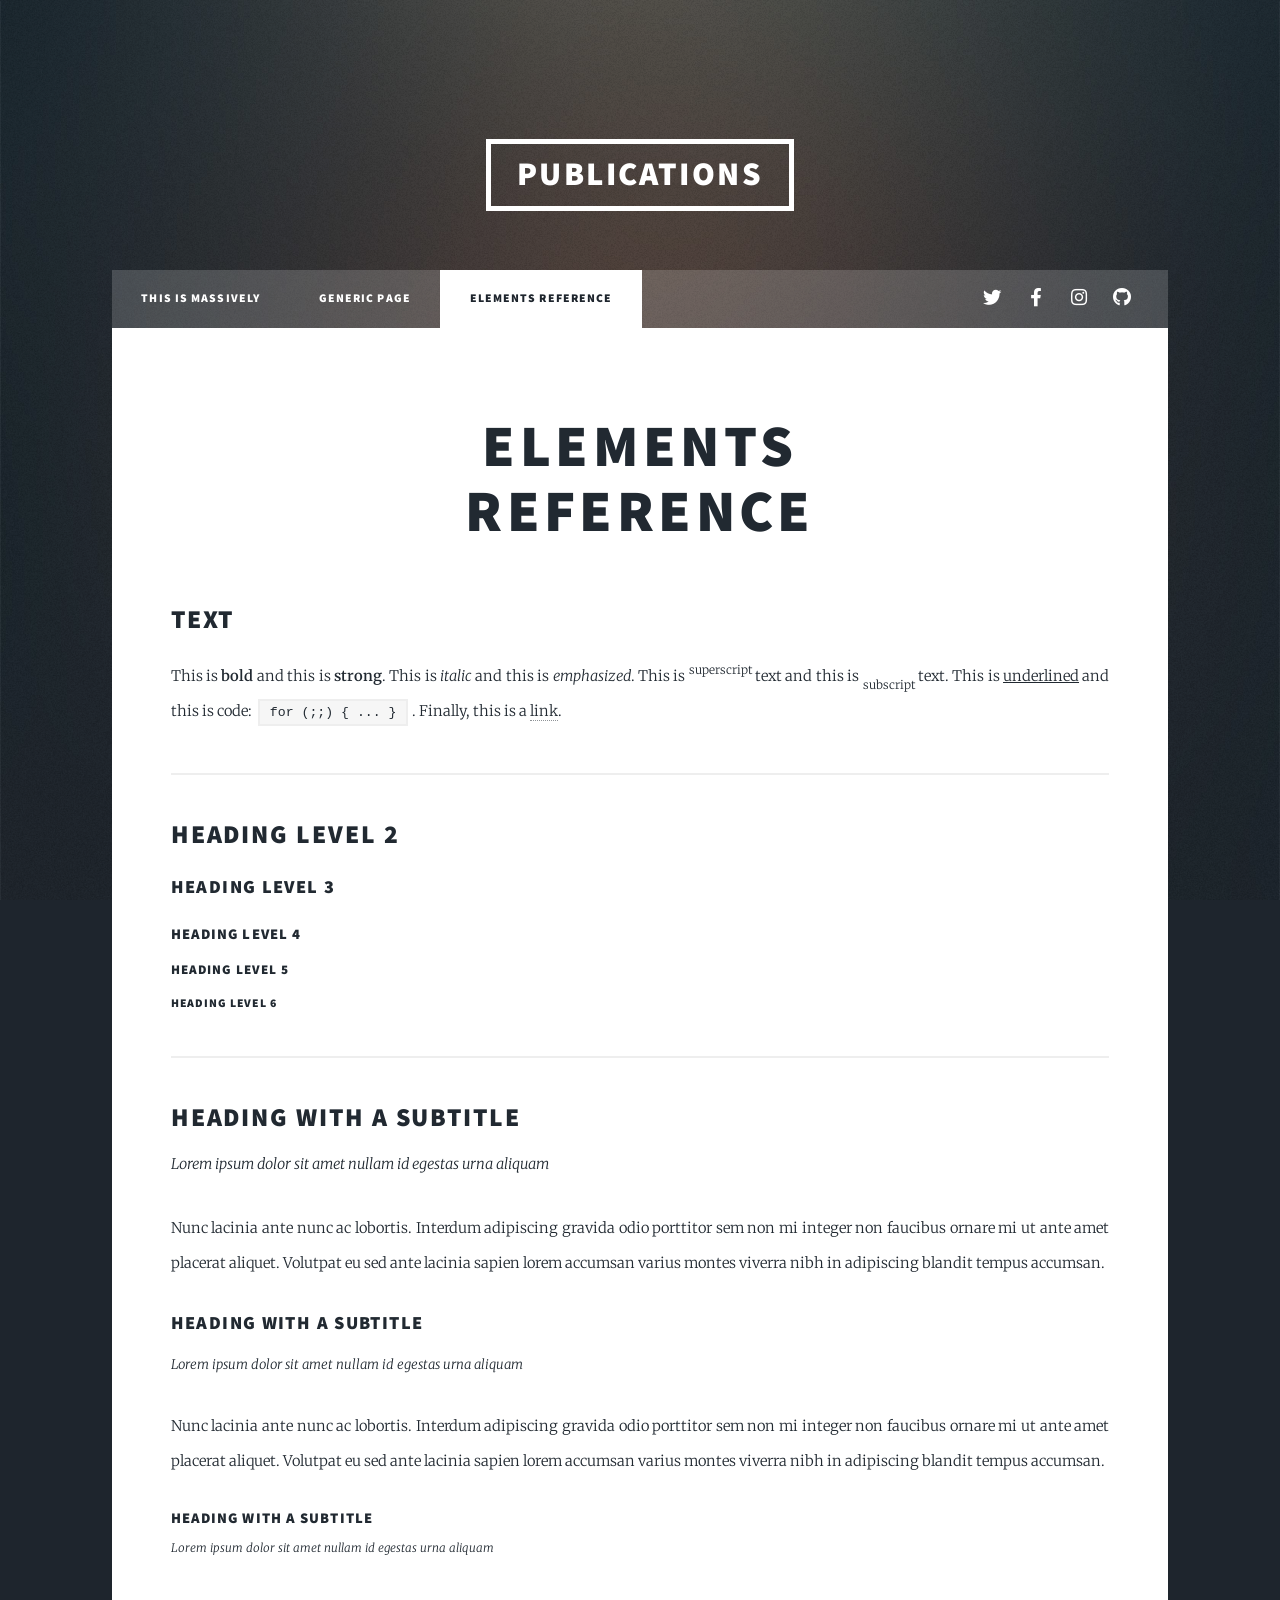
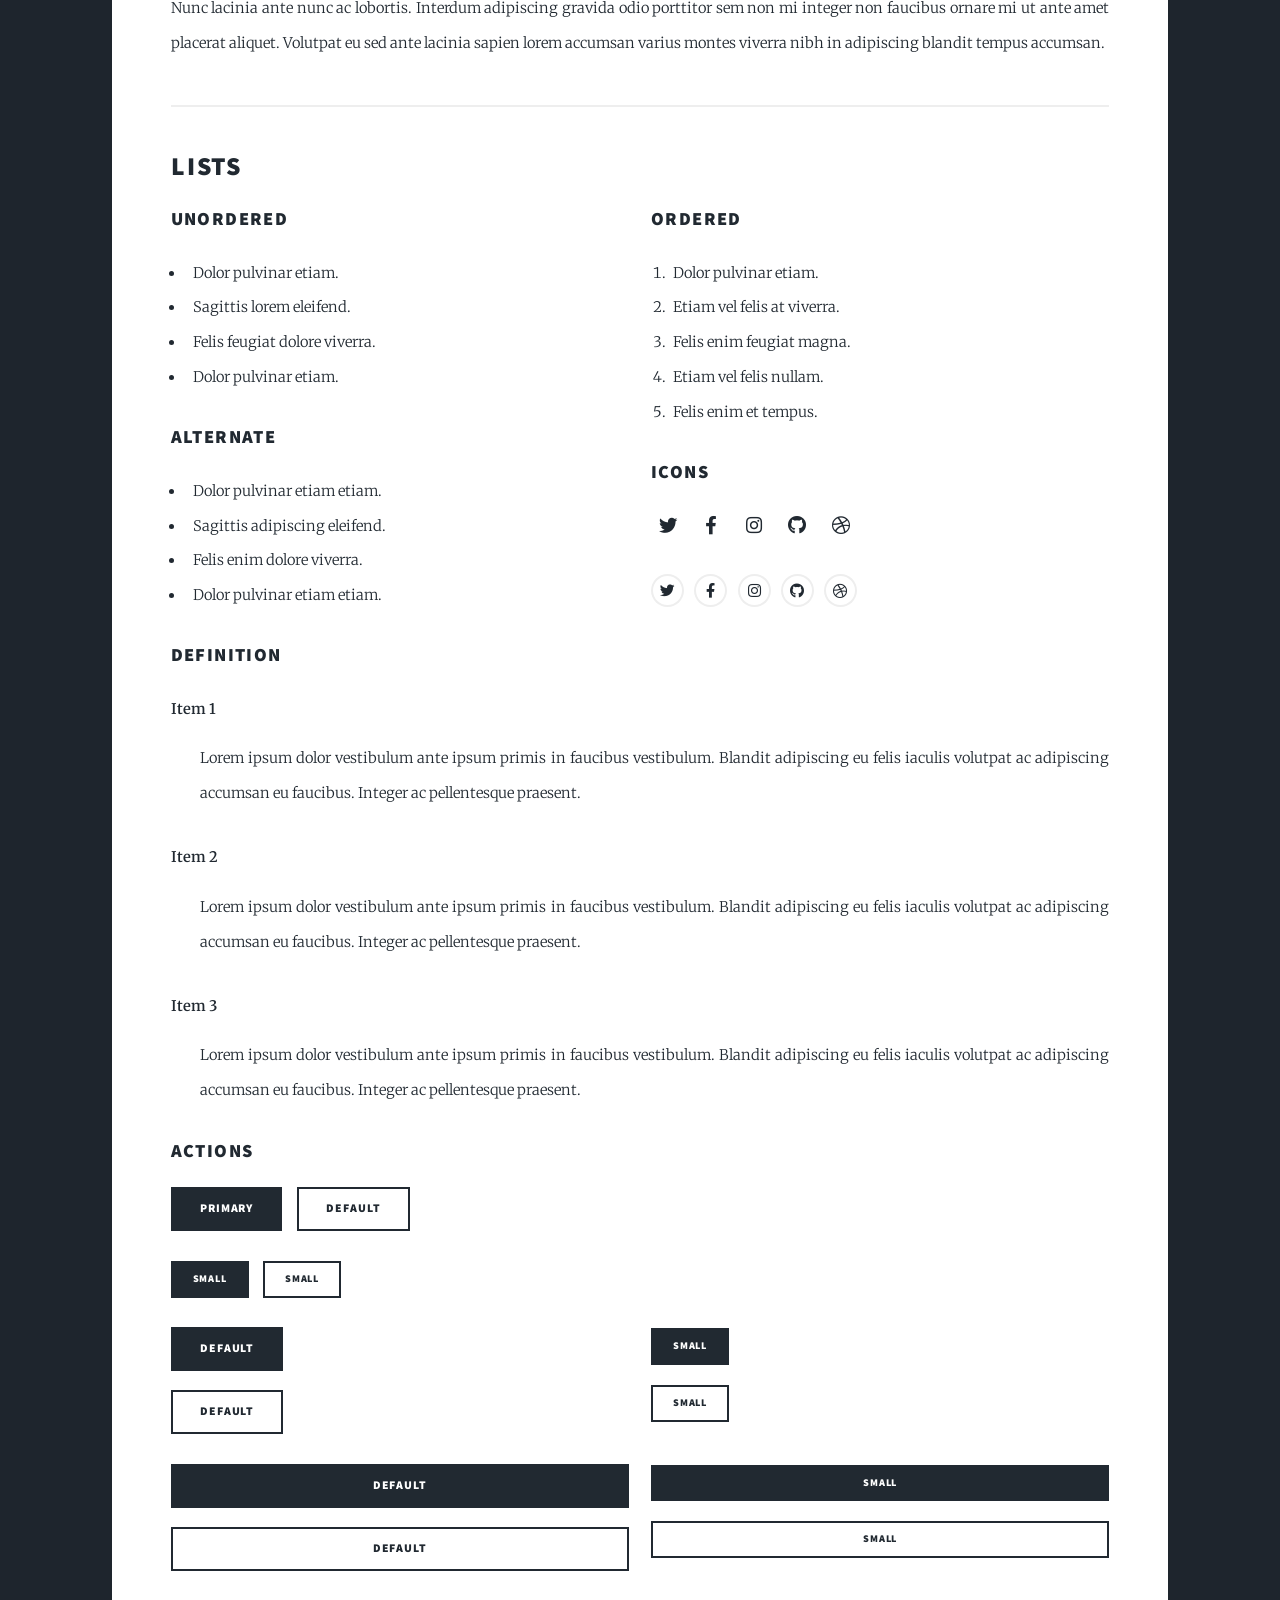
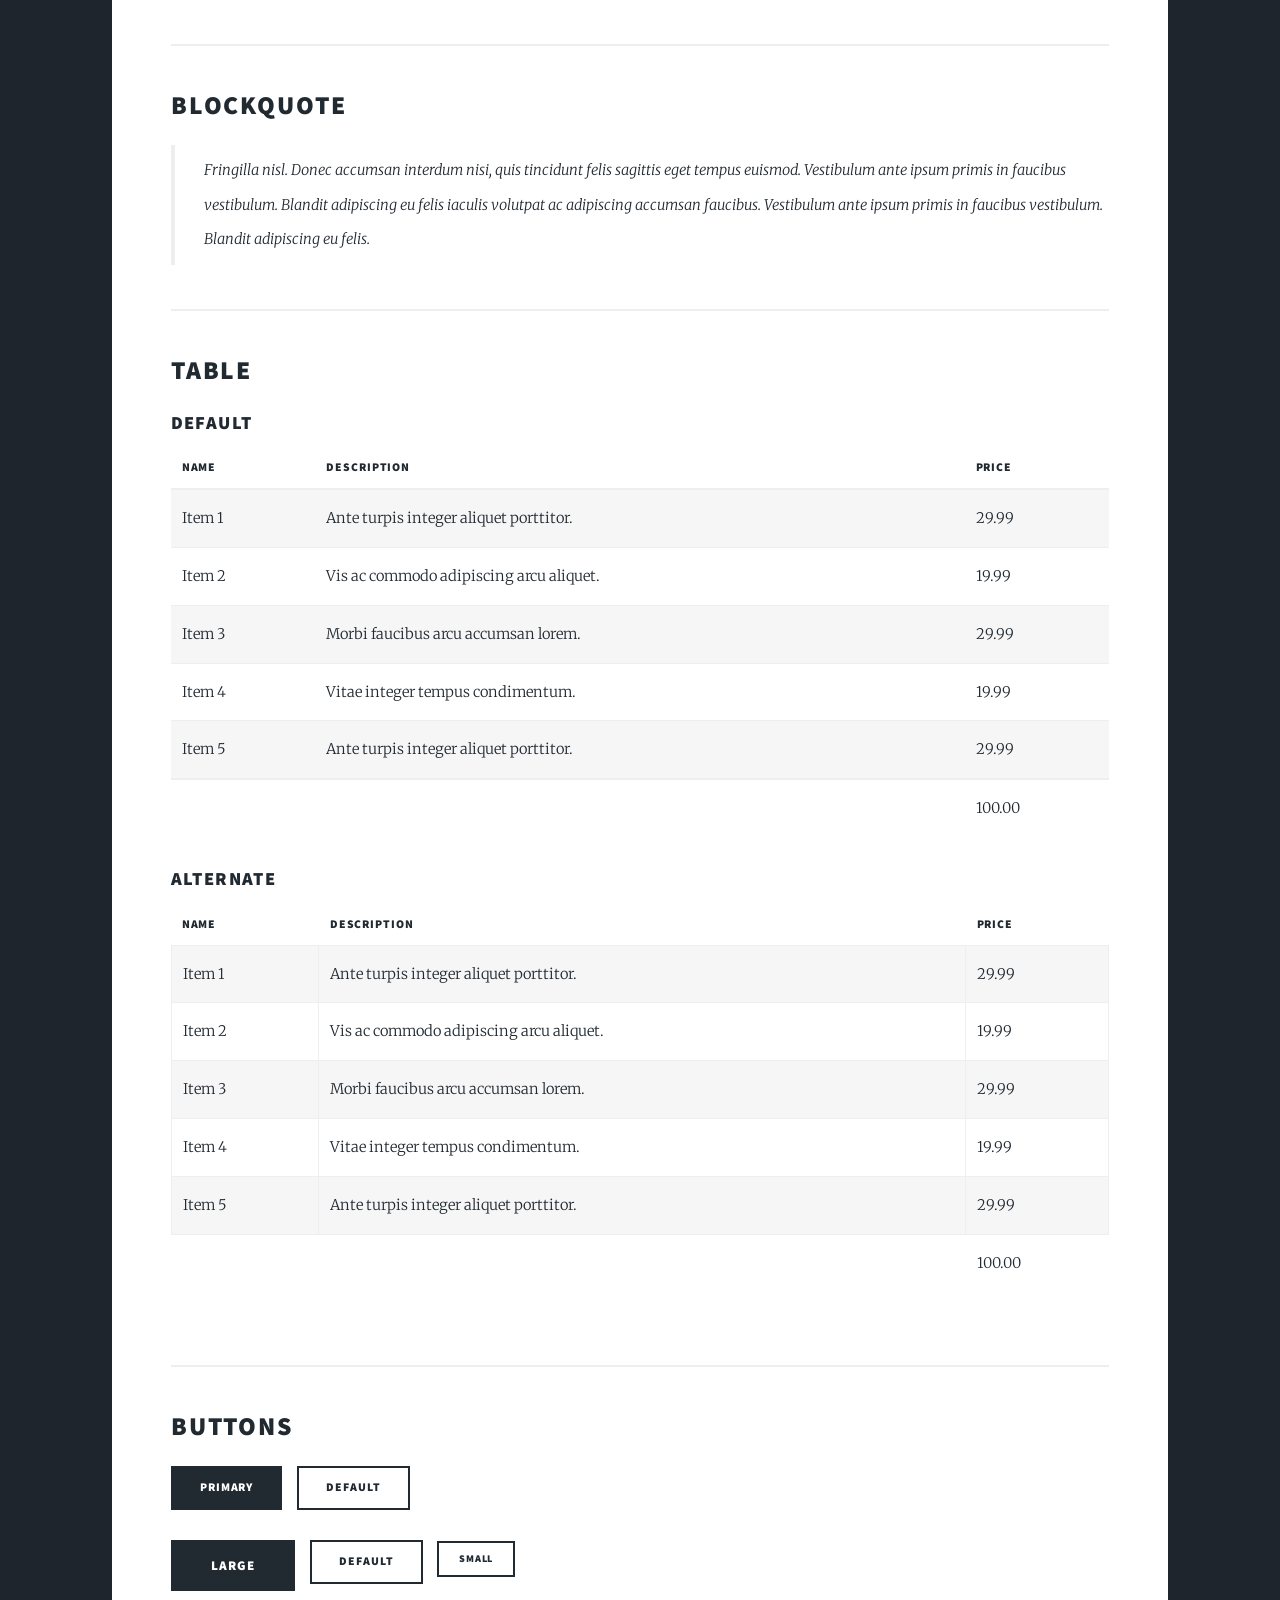
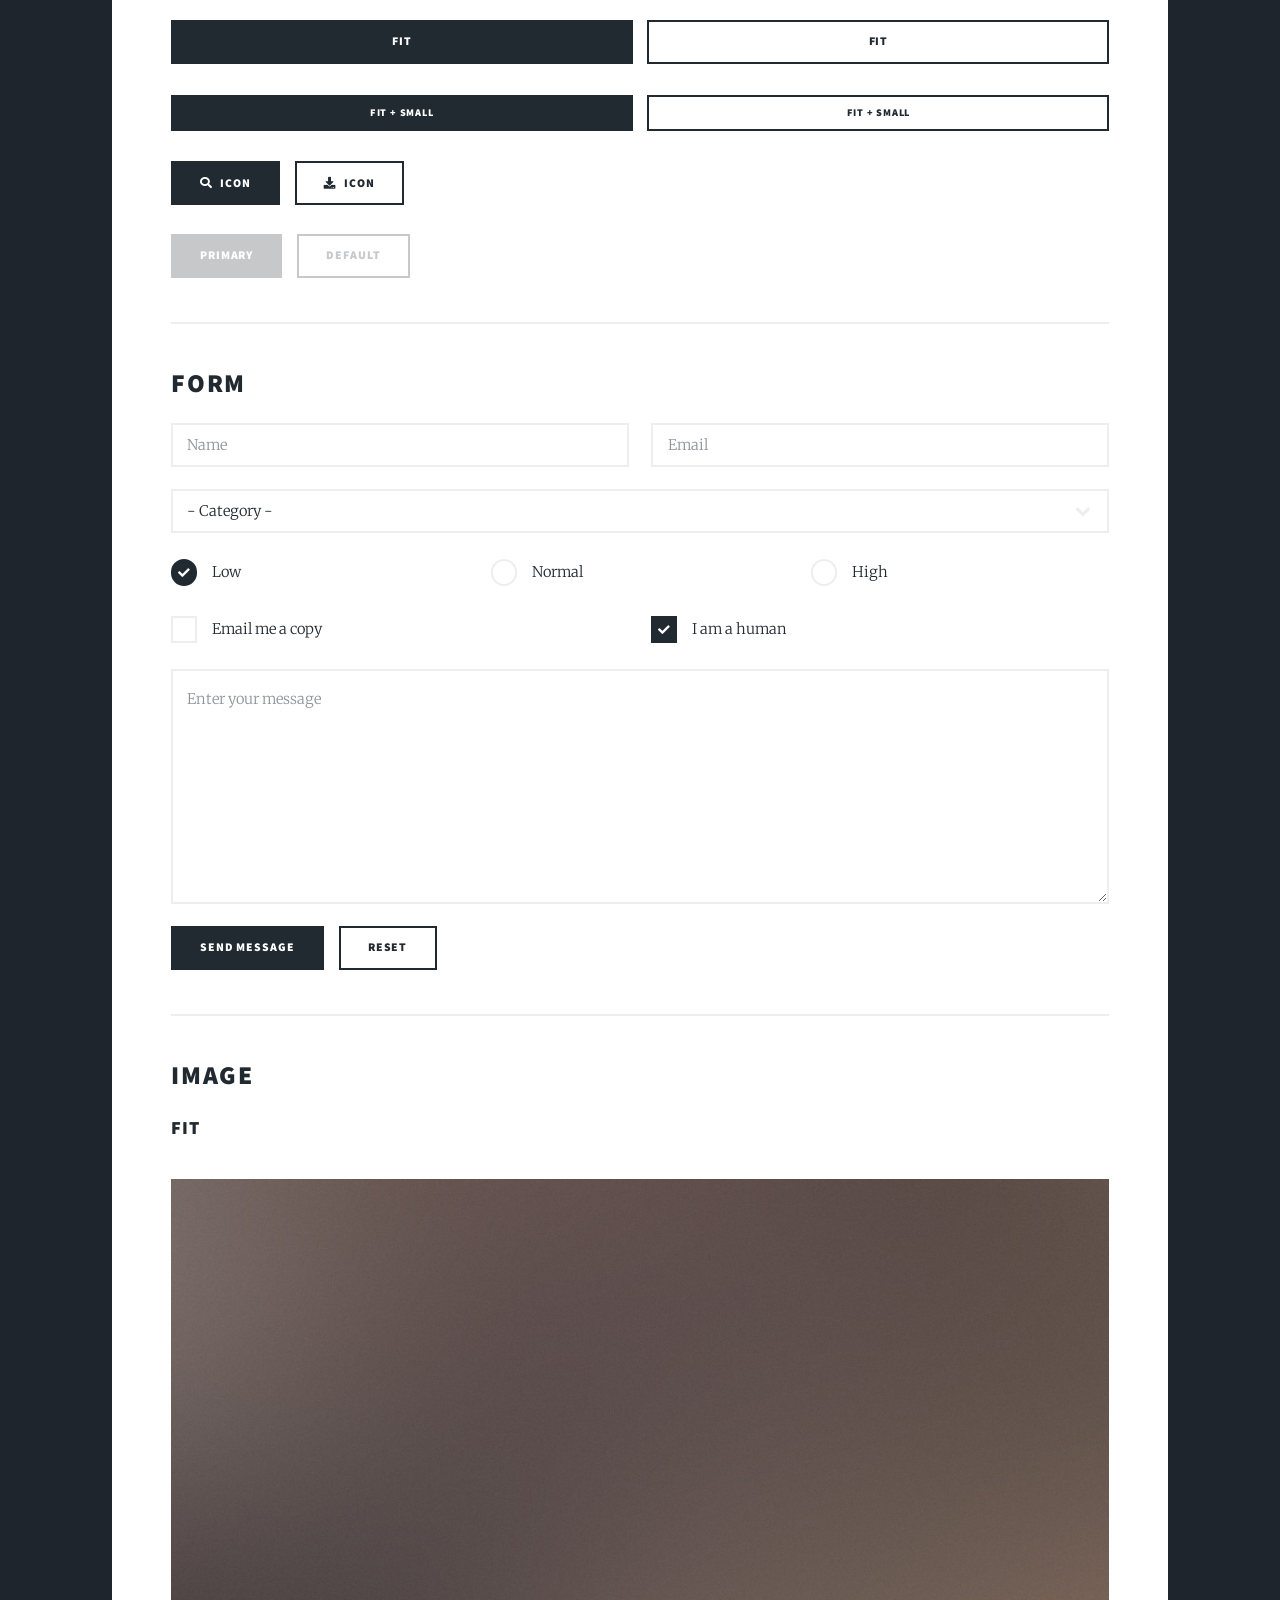
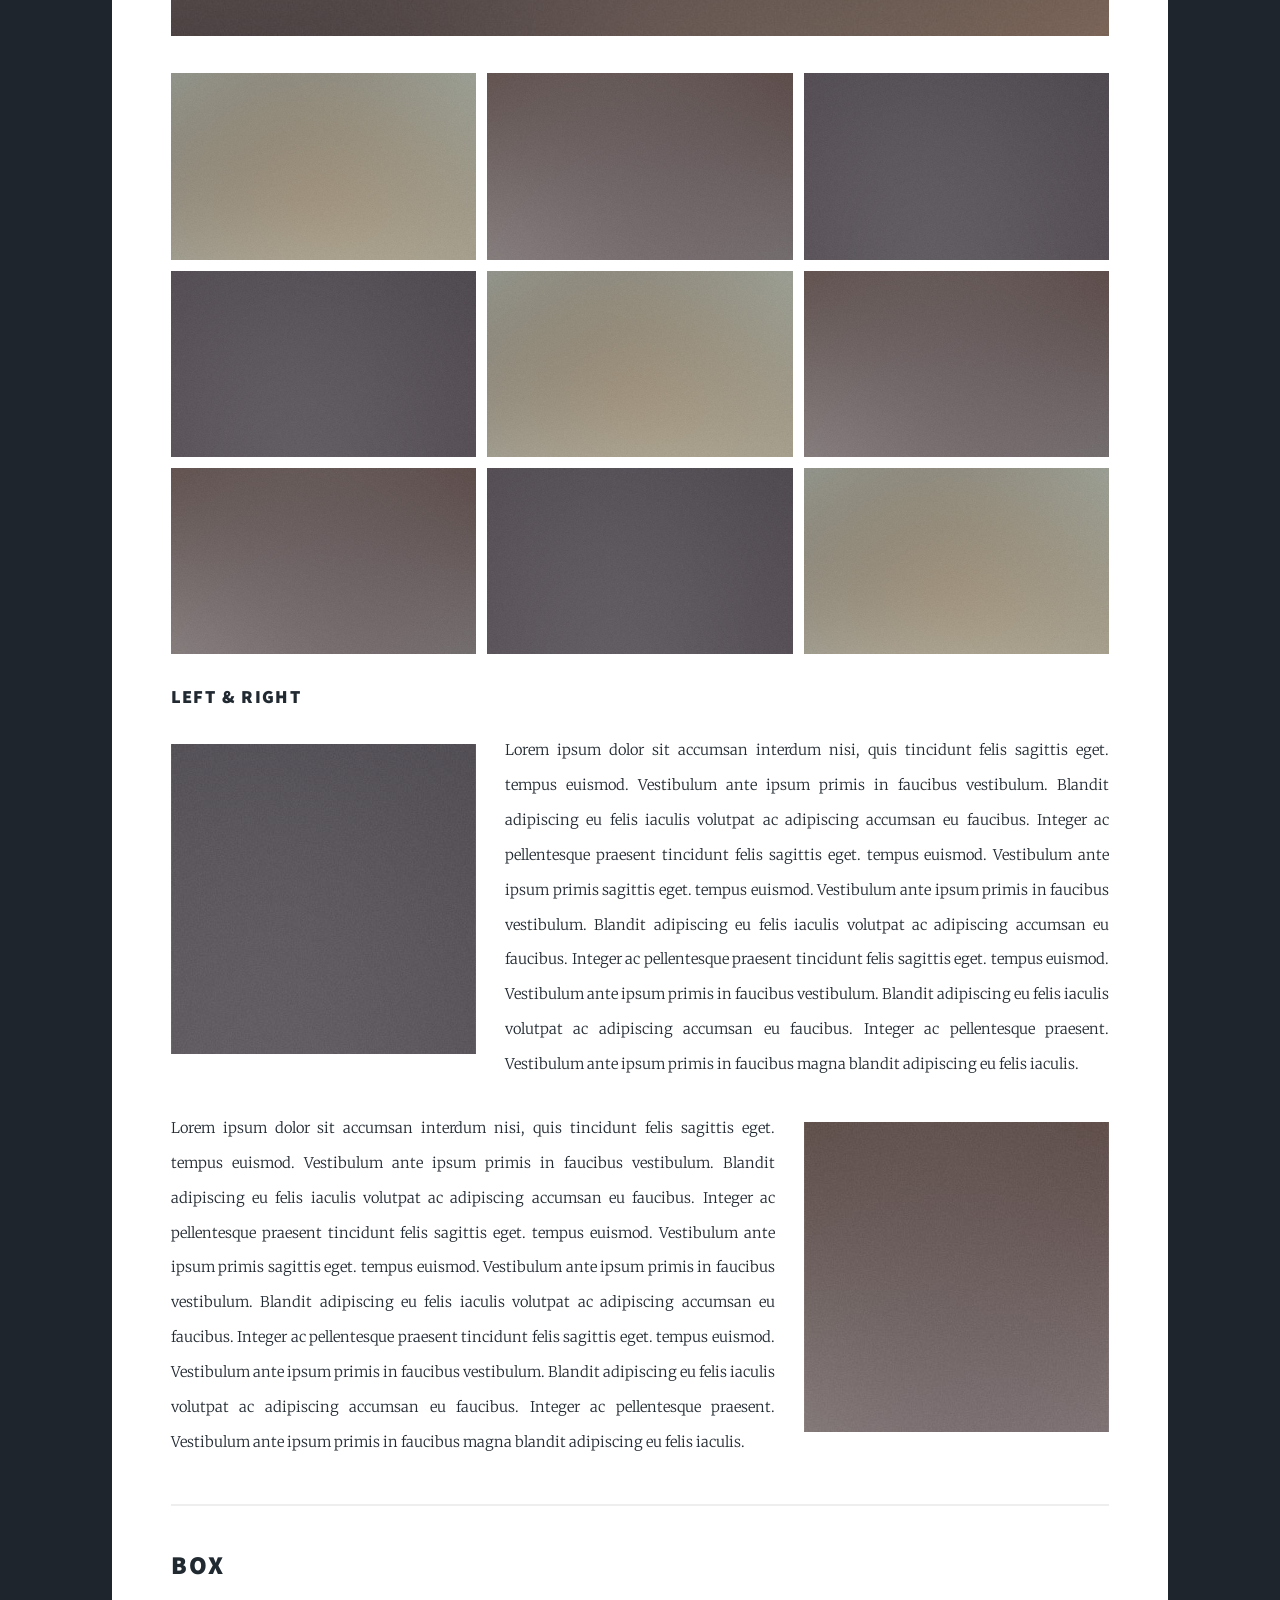
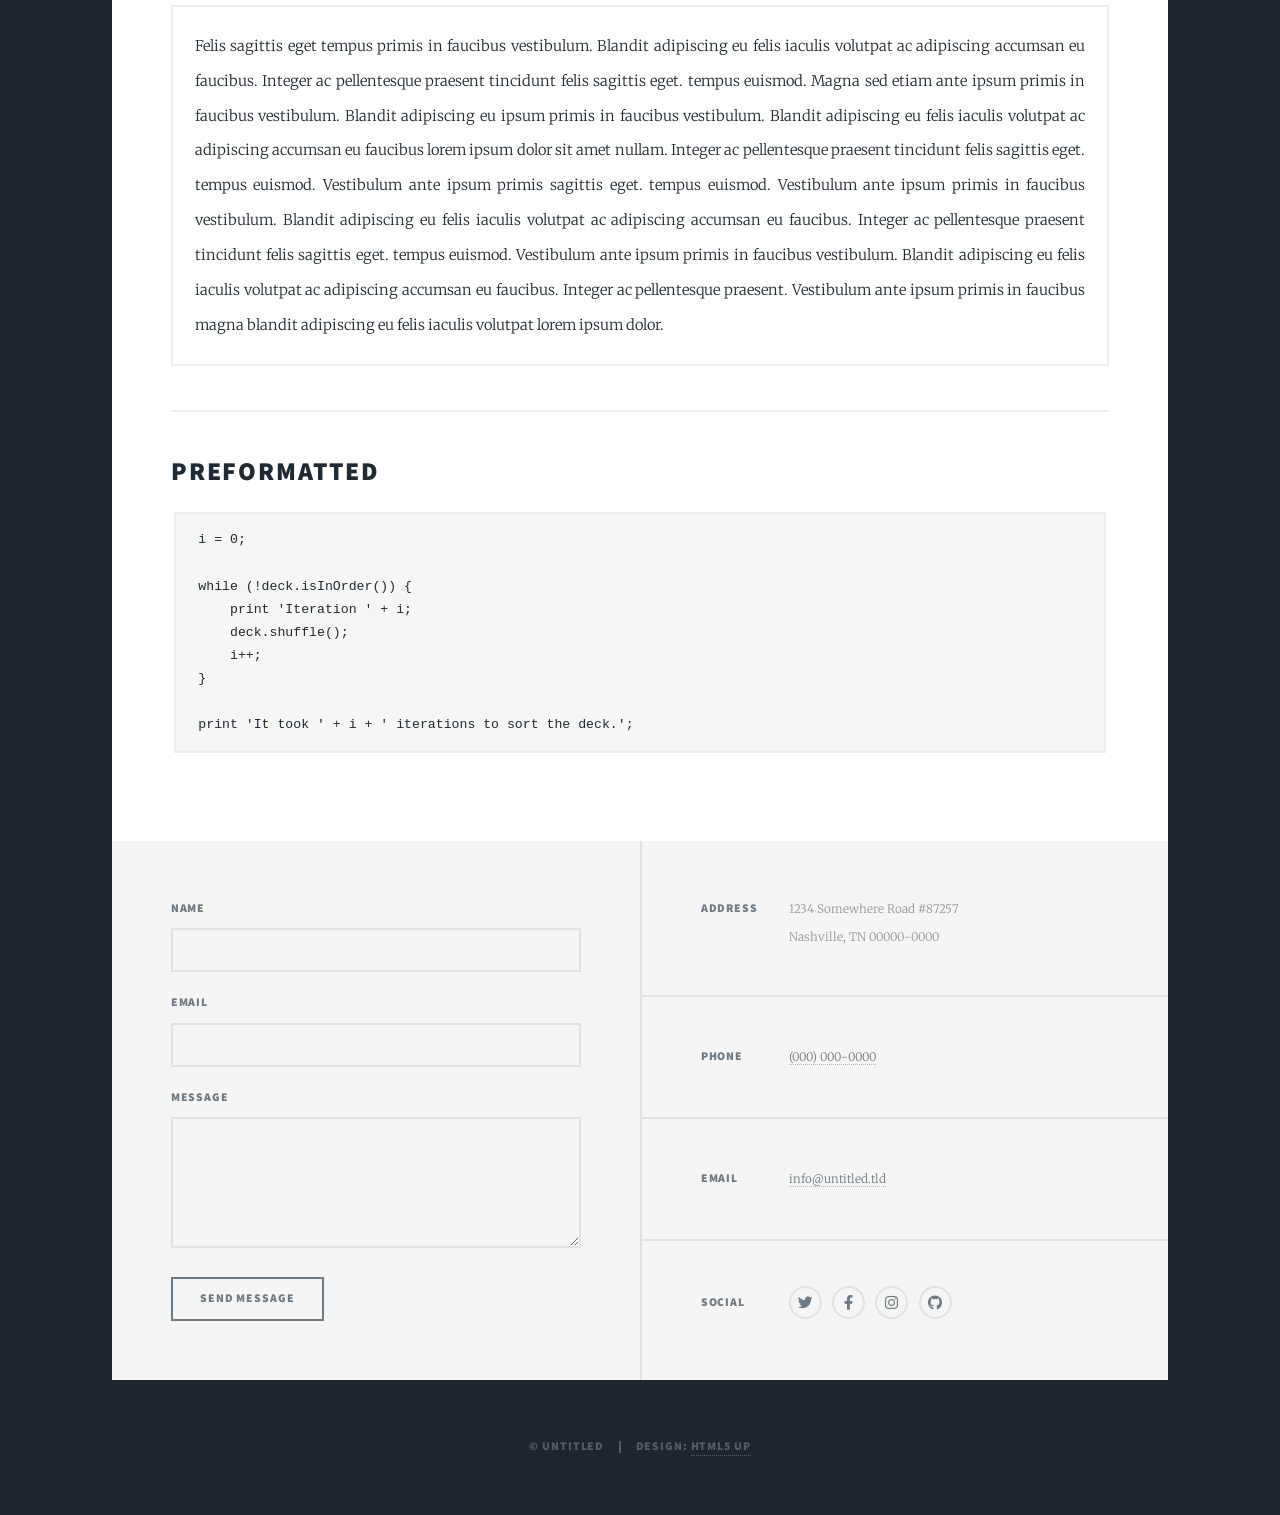
<file: elements.html>
<!DOCTYPE HTML>
<!--
	Massively by HTML5 UP
	html5up.net | @ajlkn
	Free for personal and commercial use under the CCA 3.0 license (html5up.net/license)
-->
 ![](954.jpg)

<html>
	<head>
		<title>Elements Reference - Massively by HTML5 UP</title>
		<meta charset="utf-8" />
		<meta name="viewport" content="width=device-width, initial-scale=1, user-scalable=no" />
		<link rel="stylesheet" href="assets/css/main.css" />
		<noscript><link rel="stylesheet" href="assets/css/noscript.css" /></noscript>
	</head>
	<body class="is-preload">

		<!-- Wrapper -->
			<div id="wrapper">

				<!-- Header -->
					<header id="header">
						<a href="index.html" class="logo">Publications</a>
					</header>

				<!-- Nav -->
					<nav id="nav">
						<ul class="links">
							<li><a href="index.html">This is Massively</a></li>
							<li><a href="generic.html">Generic Page</a></li>
							<li class="active"><a href="elements.html">Elements Reference</a></li>
						</ul>
						<ul class="icons">
							<li><a href="#" class="icon brands fa-twitter"><span class="label">Twitter</span></a></li>
							<li><a href="#" class="icon brands fa-facebook-f"><span class="label">Facebook</span></a></li>
							<li><a href="#" class="icon brands fa-instagram"><span class="label">Instagram</span></a></li>
							<li><a href="#" class="icon brands fa-github"><span class="label">GitHub</span></a></li>
						</ul>
					</nav>

				<!-- Main -->
					<div id="main">

						<!-- Post -->
							<section class="post">
								<header class="major">
									<h1>Elements<br />
									Reference</h1>
								</header>

								<!-- Text stuff -->
									<h2>Text</h2>
									<p>This is <b>bold</b> and this is <strong>strong</strong>. This is <i>italic</i> and this is <em>emphasized</em>.
									This is <sup>superscript</sup> text and this is <sub>subscript</sub> text.
									This is <u>underlined</u> and this is code: <code>for (;;) { ... }</code>.
									Finally, this is a <a href="#">link</a>.</p>
									<hr />
									<h2>Heading Level 2</h2>
									<h3>Heading Level 3</h3>
									<h4>Heading Level 4</h4>
									<h5>Heading Level 5</h5>
									<h6>Heading Level 6</h6>
									<hr />
									<header>
										<h2>Heading with a Subtitle</h2>
										<p>Lorem ipsum dolor sit amet nullam id egestas urna aliquam</p>
									</header>
									<p>Nunc lacinia ante nunc ac lobortis. Interdum adipiscing gravida odio porttitor sem non mi integer non faucibus ornare mi ut ante amet placerat aliquet. Volutpat eu sed ante lacinia sapien lorem accumsan varius montes viverra nibh in adipiscing blandit tempus accumsan.</p>
									<header>
										<h3>Heading with a Subtitle</h3>
										<p>Lorem ipsum dolor sit amet nullam id egestas urna aliquam</p>
									</header>
									<p>Nunc lacinia ante nunc ac lobortis. Interdum adipiscing gravida odio porttitor sem non mi integer non faucibus ornare mi ut ante amet placerat aliquet. Volutpat eu sed ante lacinia sapien lorem accumsan varius montes viverra nibh in adipiscing blandit tempus accumsan.</p>
									<header>
										<h4>Heading with a Subtitle</h4>
										<p>Lorem ipsum dolor sit amet nullam id egestas urna aliquam</p>
									</header>
									<p>Nunc lacinia ante nunc ac lobortis. Interdum adipiscing gravida odio porttitor sem non mi integer non faucibus ornare mi ut ante amet placerat aliquet. Volutpat eu sed ante lacinia sapien lorem accumsan varius montes viverra nibh in adipiscing blandit tempus accumsan.</p>

									<hr />

								<!-- Lists -->
									<h2>Lists</h2>
									<div class="row">
										<div class="col-6 col-12-small">

											<h3>Unordered</h3>
											<ul>
												<li>Dolor pulvinar etiam.</li>
												<li>Sagittis lorem eleifend.</li>
												<li>Felis feugiat dolore viverra.</li>
												<li>Dolor pulvinar etiam.</li>
											</ul>

											<h3>Alternate</h3>
											<ul class="alt">
												<li>Dolor pulvinar etiam etiam.</li>
												<li>Sagittis adipiscing eleifend.</li>
												<li>Felis enim dolore viverra.</li>
												<li>Dolor pulvinar etiam etiam.</li>
											</ul>

										</div>
										<div class="col-6 col-12-small">

											<h3>Ordered</h3>
											<ol>
												<li>Dolor pulvinar etiam.</li>
												<li>Etiam vel felis at viverra.</li>
												<li>Felis enim feugiat magna.</li>
												<li>Etiam vel felis nullam.</li>
												<li>Felis enim et tempus.</li>
											</ol>

											<h3>Icons</h3>
											<ul class="icons">
												<li><a href="#" class="icon brands fa-twitter"><span class="label">Twitter</span></a></li>
												<li><a href="#" class="icon brands fa-facebook-f"><span class="label">Facebook</span></a></li>
												<li><a href="#" class="icon brands fa-instagram"><span class="label">Instagram</span></a></li>
												<li><a href="#" class="icon brands fa-github"><span class="label">Github</span></a></li>
												<li><a href="#" class="icon brands fa-dribbble"><span class="label">Dribbble</span></a></li>
											</ul>
											<ul class="icons alt">
												<li><a href="#" class="icon brands alt fa-twitter"><span class="label">Twitter</span></a></li>
												<li><a href="#" class="icon brands alt fa-facebook-f"><span class="label">Facebook</span></a></li>
												<li><a href="#" class="icon brands alt fa-instagram"><span class="label">Instagram</span></a></li>
												<li><a href="#" class="icon brands alt fa-github"><span class="label">Github</span></a></li>
												<li><a href="#" class="icon brands alt fa-dribbble"><span class="label">Dribbble</span></a></li>
											</ul>

										</div>
									</div>
									<h3>Definition</h3>
									<dl>
										<dt>Item 1</dt>
										<dd>
											<p>Lorem ipsum dolor vestibulum ante ipsum primis in faucibus vestibulum. Blandit adipiscing eu felis iaculis volutpat ac adipiscing accumsan eu faucibus. Integer ac pellentesque praesent.</p>
										</dd>
										<dt>Item 2</dt>
										<dd>
											<p>Lorem ipsum dolor vestibulum ante ipsum primis in faucibus vestibulum. Blandit adipiscing eu felis iaculis volutpat ac adipiscing accumsan eu faucibus. Integer ac pellentesque praesent.</p>
										</dd>
										<dt>Item 3</dt>
										<dd>
											<p>Lorem ipsum dolor vestibulum ante ipsum primis in faucibus vestibulum. Blandit adipiscing eu felis iaculis volutpat ac adipiscing accumsan eu faucibus. Integer ac pellentesque praesent.</p>
										</dd>
									</dl>

									<h3>Actions</h3>
									<ul class="actions">
										<li><a href="#" class="button primary">Primary</a></li>
										<li><a href="#" class="button">Default</a></li>
									</ul>
									<ul class="actions small">
										<li><a href="#" class="button primary small">Small</a></li>
										<li><a href="#" class="button small">Small</a></li>
									</ul>
									<div class="row">
										<div class="col-6 col-12-small">
											<ul class="actions stacked">
												<li><a href="#" class="button primary">Default</a></li>
												<li><a href="#" class="button">Default</a></li>
											</ul>
										</div>
										<div class="col-6 col-12-small">
											<ul class="actions stacked">
												<li><a href="#" class="button primary small">Small</a></li>
												<li><a href="#" class="button small">Small</a></li>
											</ul>
										</div>
									</div>
									<div class="row">
										<div class="col-6 col-12-small">
											<ul class="actions stacked">
												<li><a href="#" class="button primary fit">Default</a></li>
												<li><a href="#" class="button fit">Default</a></li>
											</ul>
										</div>
										<div class="col-6 col-12-small">
											<ul class="actions stacked">
												<li><a href="#" class="button primary small fit">Small</a></li>
												<li><a href="#" class="button small fit">Small</a></li>
											</ul>
										</div>
									</div>

									<hr />

								<!-- Blockquote -->
									<h2>Blockquote</h2>
									<blockquote>Fringilla nisl. Donec accumsan interdum nisi, quis tincidunt felis sagittis eget tempus euismod. Vestibulum ante ipsum primis in faucibus vestibulum. Blandit adipiscing eu felis iaculis volutpat ac adipiscing accumsan faucibus. Vestibulum ante ipsum primis in faucibus vestibulum. Blandit adipiscing eu felis.</blockquote>

									<hr />

								<!-- Table -->
									<h2>Table</h2>

									<h3>Default</h3>
									<div class="table-wrapper">
										<table>
											<thead>
												<tr>
													<th>Name</th>
													<th>Description</th>
													<th>Price</th>
												</tr>
											</thead>
											<tbody>
												<tr>
													<td>Item 1</td>
													<td>Ante turpis integer aliquet porttitor.</td>
													<td>29.99</td>
												</tr>
												<tr>
													<td>Item 2</td>
													<td>Vis ac commodo adipiscing arcu aliquet.</td>
													<td>19.99</td>
												</tr>
												<tr>
													<td>Item 3</td>
													<td> Morbi faucibus arcu accumsan lorem.</td>
													<td>29.99</td>
												</tr>
												<tr>
													<td>Item 4</td>
													<td>Vitae integer tempus condimentum.</td>
													<td>19.99</td>
												</tr>
												<tr>
													<td>Item 5</td>
													<td>Ante turpis integer aliquet porttitor.</td>
													<td>29.99</td>
												</tr>
											</tbody>
											<tfoot>
												<tr>
													<td colspan="2"></td>
													<td>100.00</td>
												</tr>
											</tfoot>
										</table>
									</div>

									<h3>Alternate</h3>
									<div class="table-wrapper">
										<table class="alt">
											<thead>
												<tr>
													<th>Name</th>
													<th>Description</th>
													<th>Price</th>
												</tr>
											</thead>
											<tbody>
												<tr>
													<td>Item 1</td>
													<td>Ante turpis integer aliquet porttitor.</td>
													<td>29.99</td>
												</tr>
												<tr>
													<td>Item 2</td>
													<td>Vis ac commodo adipiscing arcu aliquet.</td>
													<td>19.99</td>
												</tr>
												<tr>
													<td>Item 3</td>
													<td> Morbi faucibus arcu accumsan lorem.</td>
													<td>29.99</td>
												</tr>
												<tr>
													<td>Item 4</td>
													<td>Vitae integer tempus condimentum.</td>
													<td>19.99</td>
												</tr>
												<tr>
													<td>Item 5</td>
													<td>Ante turpis integer aliquet porttitor.</td>
													<td>29.99</td>
												</tr>
											</tbody>
											<tfoot>
												<tr>
													<td colspan="2"></td>
													<td>100.00</td>
												</tr>
											</tfoot>
										</table>
									</div>

									<hr />

								<!-- Buttons -->
									<h2>Buttons</h2>
									<ul class="actions">
										<li><a href="#" class="button primary">Primary</a></li>
										<li><a href="#" class="button">Default</a></li>
									</ul>
									<ul class="actions">
										<li><a href="#" class="button primary large">Large</a></li>
										<li><a href="#" class="button">Default</a></li>
										<li><a href="#" class="button small">Small</a></li>
									</ul>
									<ul class="actions fit">
										<li><a href="#" class="button primary fit">Fit</a></li>
										<li><a href="#" class="button fit">Fit</a></li>
									</ul>
									<ul class="actions fit small">
										<li><a href="#" class="button primary fit small">Fit + Small</a></li>
										<li><a href="#" class="button fit small">Fit + Small</a></li>
									</ul>
									<ul class="actions">
										<li><a href="#" class="button primary icon solid fa-search">Icon</a></li>
										<li><a href="#" class="button icon solid fa-download">Icon</a></li>
									</ul>
									<ul class="actions">
										<li><span class="button primary disabled">Primary</span></li>
										<li><span class="button disabled">Default</span></li>
									</ul>

									<hr />

								<!-- Form -->
									<h2>Form</h2>

									<form method="post" action="#">
										<div class="row gtr-uniform">
											<div class="col-6 col-12-xsmall">
												<input type="text" name="demo-name" id="demo-name" value="" placeholder="Name" />
											</div>
											<div class="col-6 col-12-xsmall">
												<input type="email" name="demo-email" id="demo-email" value="" placeholder="Email" />
											</div>
											<!-- Break -->
											<div class="col-12">
												<select name="demo-category" id="demo-category">
													<option value="">- Category -</option>
													<option value="1">Manufacturing</option>
													<option value="1">Shipping</option>
													<option value="1">Administration</option>
													<option value="1">Human Resources</option>
												</select>
											</div>
											<!-- Break -->
											<div class="col-4 col-12-small">
												<input type="radio" id="demo-priority-low" name="demo-priority" checked>
												<label for="demo-priority-low">Low</label>
											</div>
											<div class="col-4 col-12-small">
												<input type="radio" id="demo-priority-normal" name="demo-priority">
												<label for="demo-priority-normal">Normal</label>
											</div>
											<div class="col-4 col-12-small">
												<input type="radio" id="demo-priority-high" name="demo-priority">
												<label for="demo-priority-high">High</label>
											</div>
											<!-- Break -->
											<div class="col-6 col-12-small">
												<input type="checkbox" id="demo-copy" name="demo-copy">
												<label for="demo-copy">Email me a copy</label>
											</div>
											<div class="col-6 col-12-small">
												<input type="checkbox" id="demo-human" name="demo-human" checked>
												<label for="demo-human">I am a human</label>
											</div>
											<!-- Break -->
											<div class="col-12">
												<textarea name="demo-message" id="demo-message" placeholder="Enter your message" rows="6"></textarea>
											</div>
											<!-- Break -->
											<div class="col-12">
												<ul class="actions">
													<li><input type="submit" value="Send Message" class="primary" /></li>
													<li><input type="reset" value="Reset" /></li>
												</ul>
											</div>
										</div>
									</form>

									<hr />

								<!-- Image -->
									<h2>Image</h2>

									<h3>Fit</h3>
									<span class="image fit"><img src="images/pic01.jpg" alt="" /></span>
									<div class="box alt">
										<div class="row gtr-50 gtr-uniform">
											<div class="col-4"><span class="image fit"><img src="images/pic02.jpg" alt="" /></span></div>
											<div class="col-4"><span class="image fit"><img src="images/pic03.jpg" alt="" /></span></div>
											<div class="col-4"><span class="image fit"><img src="images/pic04.jpg" alt="" /></span></div>
											<!-- Break -->
											<div class="col-4"><span class="image fit"><img src="images/pic04.jpg" alt="" /></span></div>
											<div class="col-4"><span class="image fit"><img src="images/pic02.jpg" alt="" /></span></div>
											<div class="col-4"><span class="image fit"><img src="images/pic03.jpg" alt="" /></span></div>
											<!-- Break -->
											<div class="col-4"><span class="image fit"><img src="images/pic03.jpg" alt="" /></span></div>
											<div class="col-4"><span class="image fit"><img src="images/pic04.jpg" alt="" /></span></div>
											<div class="col-4"><span class="image fit"><img src="images/pic02.jpg" alt="" /></span></div>
										</div>
									</div>

									<h3>Left &amp; Right</h3>
									<p><span class="image left"><img src="images/pic08.jpg" alt="" /></span>Lorem ipsum dolor sit accumsan interdum nisi, quis tincidunt felis sagittis eget. tempus euismod. Vestibulum ante ipsum primis in faucibus vestibulum. Blandit adipiscing eu felis iaculis volutpat ac adipiscing accumsan eu faucibus. Integer ac pellentesque praesent tincidunt felis sagittis eget. tempus euismod. Vestibulum ante ipsum primis sagittis eget. tempus euismod. Vestibulum ante ipsum primis in faucibus vestibulum. Blandit adipiscing eu felis iaculis volutpat ac adipiscing accumsan eu faucibus. Integer ac pellentesque praesent tincidunt felis sagittis eget. tempus euismod. Vestibulum ante ipsum primis in faucibus vestibulum. Blandit adipiscing eu felis iaculis volutpat ac adipiscing accumsan eu faucibus. Integer ac pellentesque praesent. Vestibulum ante ipsum primis in faucibus magna blandit adipiscing eu felis iaculis.</p>
									<p><span class="image right"><img src="images/pic09.jpg" alt="" /></span>Lorem ipsum dolor sit accumsan interdum nisi, quis tincidunt felis sagittis eget. tempus euismod. Vestibulum ante ipsum primis in faucibus vestibulum. Blandit adipiscing eu felis iaculis volutpat ac adipiscing accumsan eu faucibus. Integer ac pellentesque praesent tincidunt felis sagittis eget. tempus euismod. Vestibulum ante ipsum primis sagittis eget. tempus euismod. Vestibulum ante ipsum primis in faucibus vestibulum. Blandit adipiscing eu felis iaculis volutpat ac adipiscing accumsan eu faucibus. Integer ac pellentesque praesent tincidunt felis sagittis eget. tempus euismod. Vestibulum ante ipsum primis in faucibus vestibulum. Blandit adipiscing eu felis iaculis volutpat ac adipiscing accumsan eu faucibus. Integer ac pellentesque praesent. Vestibulum ante ipsum primis in faucibus magna blandit adipiscing eu felis iaculis.</p>

									<hr />

								<!-- Box -->
									<h2>Box</h2>
									<div class="box">
										<p>Felis sagittis eget tempus primis in faucibus vestibulum. Blandit adipiscing eu felis iaculis volutpat ac adipiscing accumsan eu faucibus. Integer ac pellentesque praesent tincidunt felis sagittis eget. tempus euismod. Magna sed etiam ante ipsum primis in faucibus vestibulum. Blandit adipiscing eu ipsum primis in faucibus vestibulum. Blandit adipiscing eu felis iaculis volutpat ac adipiscing accumsan eu faucibus lorem ipsum dolor sit amet nullam. Integer ac pellentesque praesent tincidunt felis sagittis eget. tempus euismod. Vestibulum ante ipsum primis sagittis eget. tempus euismod. Vestibulum ante ipsum primis in faucibus vestibulum. Blandit adipiscing eu felis iaculis volutpat ac adipiscing accumsan eu faucibus. Integer ac pellentesque praesent tincidunt felis sagittis eget. tempus euismod. Vestibulum ante ipsum primis in faucibus vestibulum. Blandit adipiscing eu felis iaculis volutpat ac adipiscing accumsan eu faucibus. Integer ac pellentesque praesent. Vestibulum ante ipsum primis in faucibus magna blandit adipiscing eu felis iaculis volutpat lorem ipsum dolor.</p>
									</div>

									<hr />

								<!-- Preformatted Code -->
									<h2>Preformatted</h2>
									<pre><code>i = 0;

while (!deck.isInOrder()) {
    print 'Iteration ' + i;
    deck.shuffle();
    i++;
}

print 'It took ' + i + ' iterations to sort the deck.';
</code></pre>

							</section>

					</div>

				<!-- Footer -->
					<footer id="footer">
						<section>
							<form method="post" action="#">
								<div class="fields">
									<div class="field">
										<label for="name">Name</label>
										<input type="text" name="name" id="name" />
									</div>
									<div class="field">
										<label for="email">Email</label>
										<input type="text" name="email" id="email" />
									</div>
									<div class="field">
										<label for="message">Message</label>
										<textarea name="message" id="message" rows="3"></textarea>
									</div>
								</div>
								<ul class="actions">
									<li><input type="submit" value="Send Message" /></li>
								</ul>
							</form>
						</section>
						<section class="split contact">
							<section class="alt">
								<h3>Address</h3>
								<p>1234 Somewhere Road #87257<br />
								Nashville, TN 00000-0000</p>
							</section>
							<section>
								<h3>Phone</h3>
								<p><a href="#">(000) 000-0000</a></p>
							</section>
							<section>
								<h3>Email</h3>
								<p><a href="#">info@untitled.tld</a></p>
							</section>
							<section>
								<h3>Social</h3>
								<ul class="icons alt">
									<li><a href="#" class="icon brands alt fa-twitter"><span class="label">Twitter</span></a></li>
									<li><a href="#" class="icon brands alt fa-facebook-f"><span class="label">Facebook</span></a></li>
									<li><a href="#" class="icon brands alt fa-instagram"><span class="label">Instagram</span></a></li>
									<li><a href="#" class="icon brands alt fa-github"><span class="label">GitHub</span></a></li>
								</ul>
							</section>
						</section>
					</footer>

				<!-- Copyright -->
					<div id="copyright">
						<ul><li>&copy; Untitled</li><li>Design: <a href="https://html5up.net">HTML5 UP</a></li></ul>
					</div>

			</div>

		<!-- Scripts -->
			<script src="assets/js/jquery.min.js"></script>
			<script src="assets/js/jquery.scrollex.min.js"></script>
			<script src="assets/js/jquery.scrolly.min.js"></script>
			<script src="assets/js/browser.min.js"></script>
			<script src="assets/js/breakpoints.min.js"></script>
			<script src="assets/js/util.js"></script>
			<script src="assets/js/main.js"></script>

	</body>
</html>
</file>
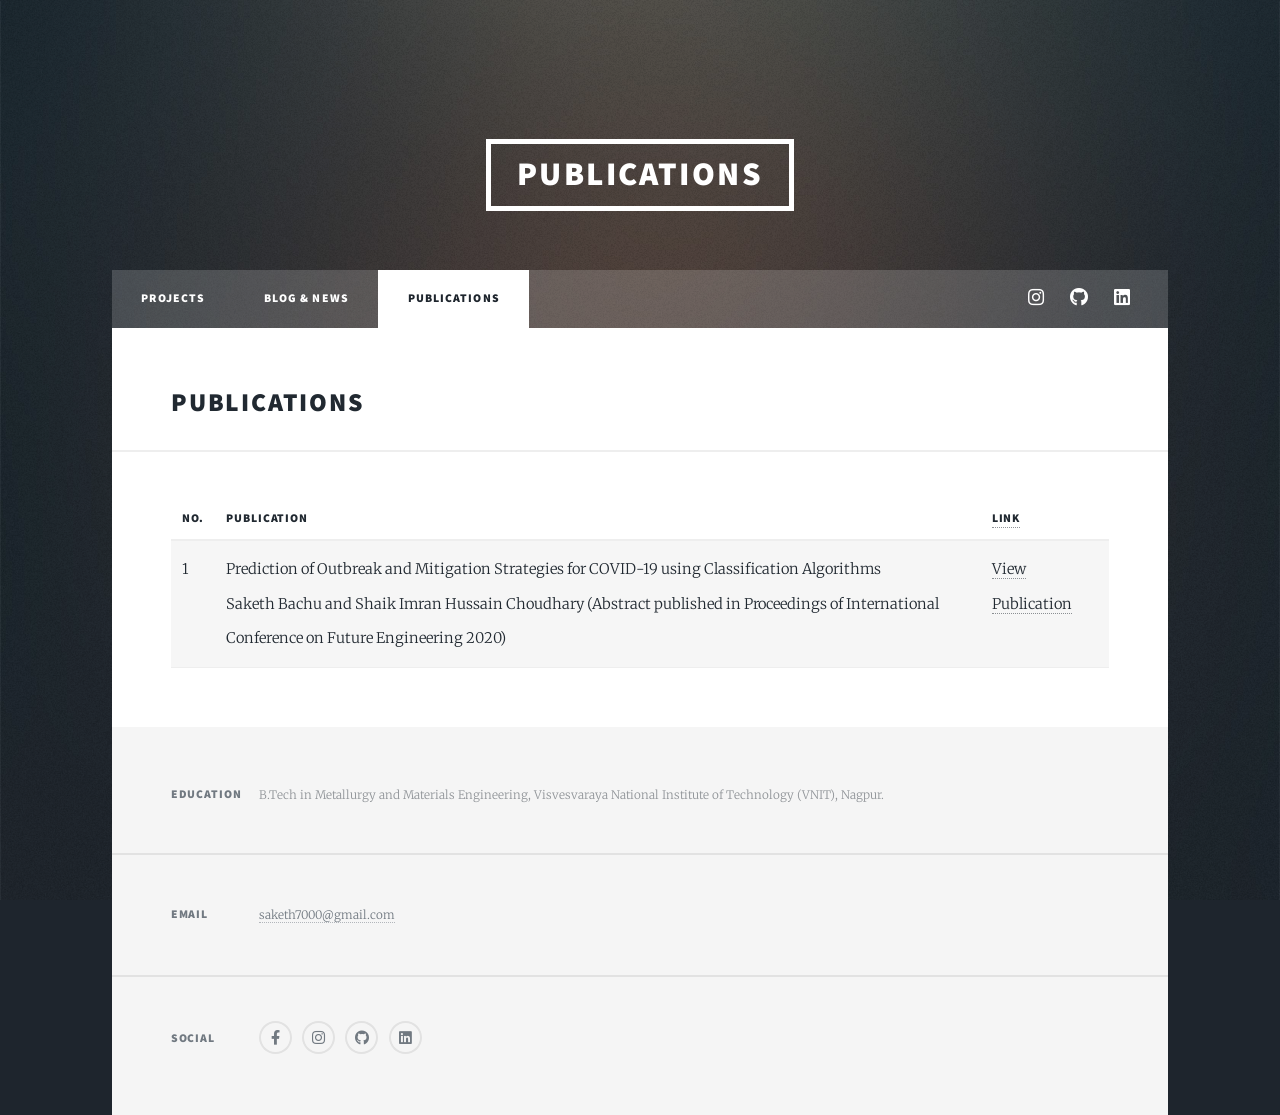
<file: elementscopy.html>
<!DOCTYPE HTML>
<!--
	Massively by HTML5 UP
	html5up.net | @ajlkn
	Free for personal and commercial use under the CCA 3.0 license (html5up.net/license)
-->
 ![](954.jpg)

<html>
	<head>
		<title>Publications</title>
		<meta charset="utf-8" />
		<meta name="viewport" content="width=device-width, initial-scale=1, user-scalable=no" />
		<link rel="stylesheet" href="assets/css/main.css" />
		<noscript><link rel="stylesheet" href="assets/css/noscript.css" /></noscript>
	</head>
	<body class="is-preload">

		<!-- Wrapper -->
			<div id="wrapper">

				<!-- Header -->
					<header id="header">
						<a href="elementscopy.html" class="logo">Publications</a>
					</header>

				<!-- Nav -->
					<nav id="nav">
						<ul class="links">
							<li><a href="index.html">Projects</a></li>
							<li><a href="generic.html">Blog & News</a></li>
							<li class="active"><a href="elementscopy.html">Publications</a></li>
						</ul>
						<ul class="icons">
							
							
							<li><a href="https://www.instagram.com/saketh_01/" class="icon brands fa-instagram"><span class="label">Instagram</span></a></li>
							<li><a href="https://github.com/sakethbachu" class="icon brands fa-github"><span class="label">GitHub</span></a></li>
							<li><a href="https://www.linkedin.com/in/saketh-bachu-7133ab171/" class="icon brands fa-linkedin"><span class="label">GitHub</span></a></li>
						</ul>
					</nav>

				<!-- Main -->
					<div id="main">

							

								<!-- Table -->
									<h2>Publications</h2>

									
									<div class="table-wrapper">
										<table>
											<thead>
												<tr>
													<th>No.</th>
													<th>Publication</th>
													<th><a >Link</a></th>
												</tr>
											</thead>
											<tbody>	
												<tr>
													<td>1</td>
													<td>Prediction of Outbreak and Mitigation Strategies for COVID-19 using Classification Algorithms
													</br>Saketh Bachu and Shaik Imran Hussain Choudhary (Abstract published in  Proceedings of International Conference on Future Engineering 2020)
													</td>
													<td><a href="https://drive.google.com/file/d/18cqTgjaTcUT13AG9IHo21wUiryDTK10c/view?usp=sharing">View Publication</a</td>
												</tr>
											</tbody>
										</table>
									</div>
									
								
									</div>
									
									

									


				<!-- Footer -->
					<footer id="footer">
						
						<section class="split contact">
							<section class="alt">
								<h3>Education</h3>
								<p>B.Tech in Metallurgy and Materials Engineering, Visvesvaraya National Institute of Technology (VNIT), Nagpur.
								</p>
							</section>
						
							<section>
								<h3>Email</h3>
								<p><a href="#">saketh7000@gmail.com</a></p>
							</section>
							<section>
								<h3>Social</h3>
								<ul class="icons alt">
									
									<li><a href="https://www.facebook.com/saketh.bachu" class="icon brands alt fa-facebook-f"><span class="label">Facebook</span></a></li>
									<li><a href="https://www.instagram.com/saketh_01/" class="icon brands alt fa-instagram"><span class="label">Instagram</span></a></li>
									<li><a href="https://github.com/sakethbachu" class="icon brands alt fa-github"><span class="label">GitHub</span></a></li>
									<li><a href="https://www.linkedin.com/in/saketh-bachu-7133ab171/" class="icon brands fa-linkedin"><span class="label">GitHub</span></a></li>
								</ul>
							</section>
						</section>
					</footer>

				

			</div>

		<!-- Scripts -->
			<script src="assets/js/jquery.min.js"></script>
			<script src="assets/js/jquery.scrollex.min.js"></script>
			<script src="assets/js/jquery.scrolly.min.js"></script>
			<script src="assets/js/browser.min.js"></script>
			<script src="assets/js/breakpoints.min.js"></script>
			<script src="assets/js/util.js"></script>
			<script src="assets/js/main.js"></script>

	</body>
</html>
</file>
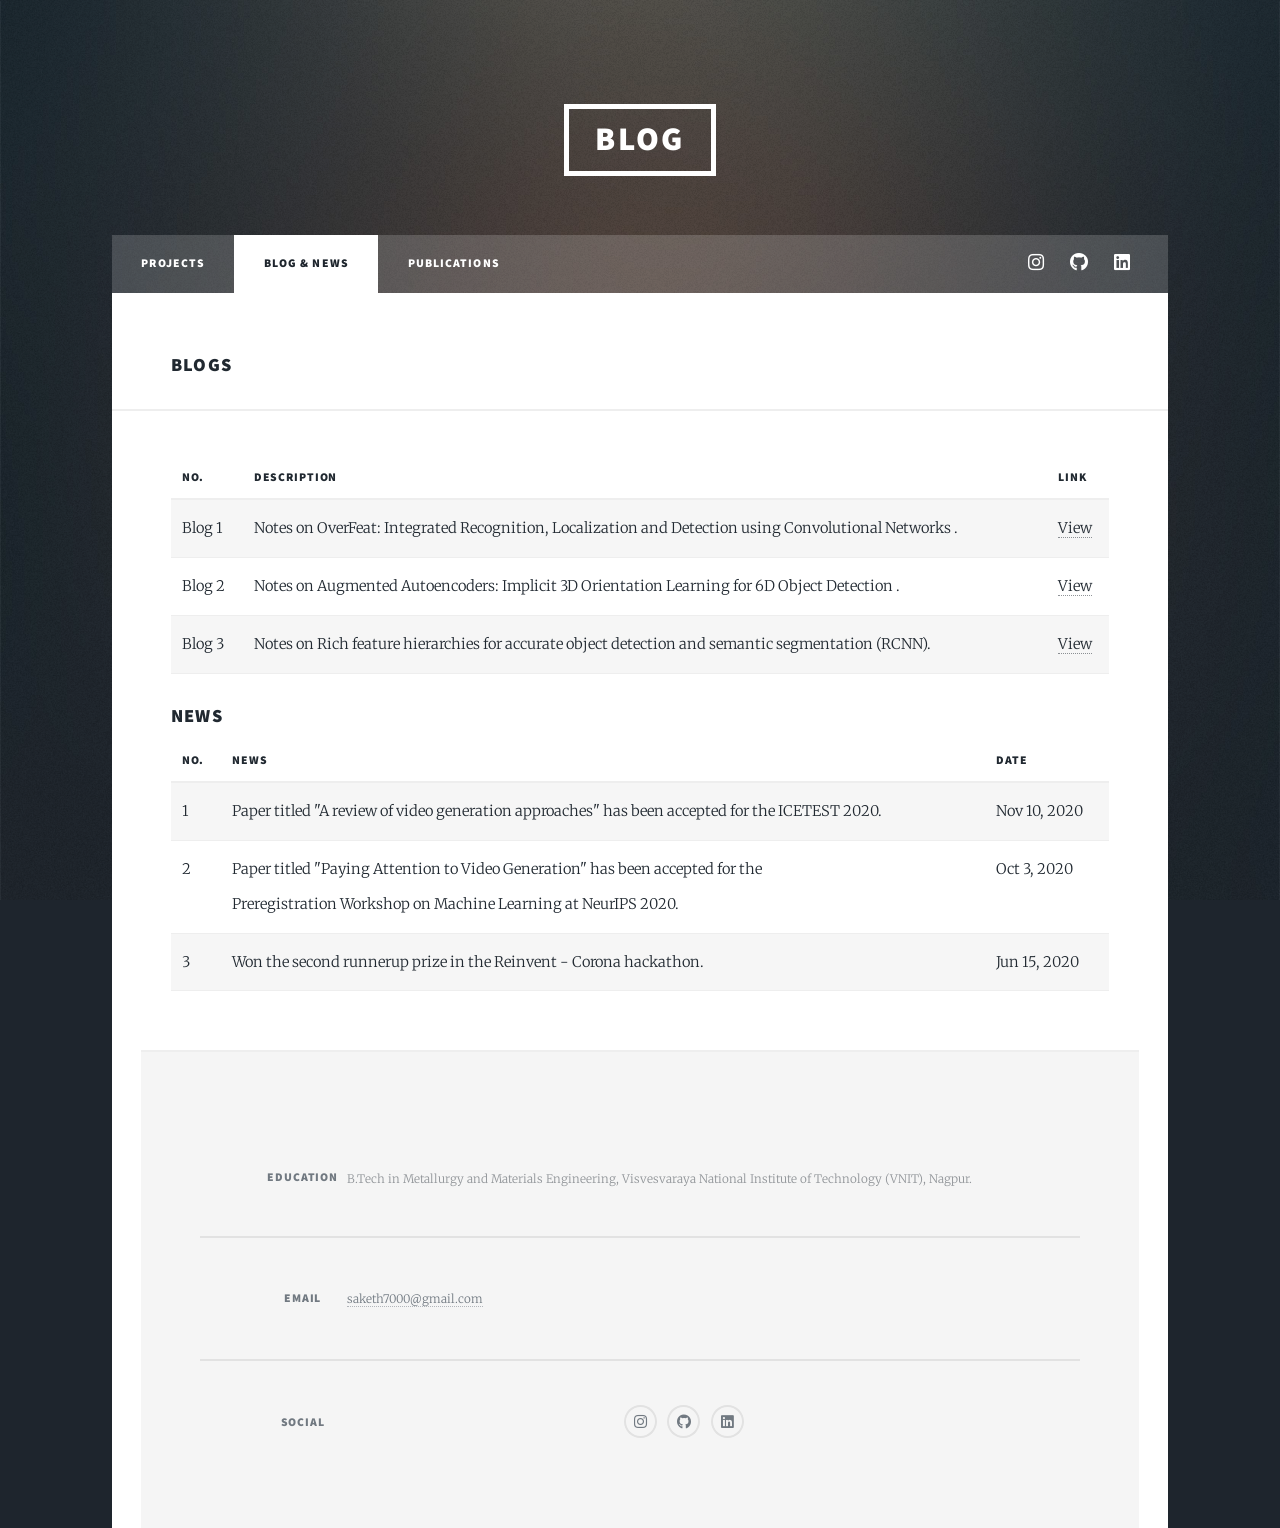
<file: generic.html>
<!DOCTYPE HTML>
<!--
	Massively by HTML5 UP
	html5up.net | @ajlkn
	Free for personal and commercial use under the CCA 3.0 license (html5up.net/license)
-->
<html>
	<head>
		<title>Blogs & News</title>
		<meta charset="utf-8" />
		<meta name="viewport" content="width=device-width, initial-scale=1, user-scalable=no" />
		<link rel="stylesheet" href="assets/css/main.css" />
		<noscript><link rel="stylesheet" href="assets/css/noscript.css" /></noscript>
	</head>
	<body class="is-preload">

		<!-- Wrapper -->
			<div id="wrapper">

				<!-- Header -->
					<header id="header">
						<a href="generic.html" class="logo">Blog</a>
					</header>

				<!-- Nav -->
					<nav id="nav">
						<ul class="links">
							<li><a href="index.html">Projects</a></li>
							<li class="active"><a href="generic.html">Blog & News</a></li>
							<li><a href="elementscopy.html">Publications</a></li>
							<!--<li><a href="elements.html">More</a></li>-->
						</ul>
						<ul class="icons">
							
							
							<li><a href="https://www.instagram.com/saketh_01/" class="icon brands fa-instagram"><span class="label">Instagram</span></a></li>
							<li><a href="https://github.com/sakethbachu" class="icon brands fa-github"><span class="label">GitHub</span></a></li>
							<li><a href="https://www.linkedin.com/in/saketh-bachu-7133ab171/" class="icon brands fa-linkedin"><span class="label">GitHub</span></a></li>
						</ul>
					</nav>

				<!-- Main -->
					
					

						<!-- Post -->
						<article class="post-featured">
							
								<div id="main">
									<h3>Blogs</h3>
									<div class="table-wrapper">
										<table >
											<thead>
												<tr>
													<th>No.</th>
													<th>Description</th>
													<th>Link </th>
												</tr>
											</thead>
											<tbody>
												<tr>
													<td>Blog 1</td>
													<td>Notes on OverFeat: Integrated Recognition, Localization and Detection using Convolutional Networks . </td>
													<td><a  href="https://hackmd.io/@6GX-kbOaSt6hNkpWQyj20A/BJOwpQ67v">View </a></td>
												</tr>
												<tr>
													<td>Blog 2</td>
													<td>Notes on Augmented Autoencoders: Implicit 3D Orientation Learning for 6D Object Detection .</td>
													<td><a  href="https://hackmd.io/@6GX-kbOaSt6hNkpWQyj20A/r1tnl1gQD">View</a></td>
												</tr>
												<tr>
													<td>Blog 3</td>
													<td>Notes on Rich feature hierarchies for accurate object detection and semantic segmentation (RCNN).</td>
													<td><a href="https://hackmd.io/@6GX-kbOaSt6hNkpWQyj20A/BylBkiYYv">View </a></td>
												</tr>
												</tbody>
											</table>

											<h3>News</h3>
											<div class="table-wrapper">
												
												<table>
													<thead>
														<tr>
															<th>No.</th>
															<th>News</th>
															<th>Date</th>
														</tr>
													</thead>
													<tbody>
														<tr>
															<td> 1</td>
															<td> Paper titled "A review of video generation approaches" has been accepted for the ICETEST 2020.</td>
															<td>Nov 10, 2020</td>
														<tr>
															<td> 2</td>
															<td>Paper titled "Paying Attention to Video Generation" has been accepted for the <br>
																Preregistration Workshop on Machine Learning at NeurIPS 2020.</td>
															<td>Oct 3, 2020</td>
														</tr>
														<tr>
															<td> 3</td>
															<td> Won the second runnerup prize in the Reinvent - Corona hackathon.</td>
															<td>Jun 15, 2020</td>
														</tr>
														
													</tbody>
												</table>
											</div>
											
			</div>

				<!-- Footer -->
					<footer id="footer">
						
						<section class="split contact">
							<section class="alt">
								<h3>Education</h3>
								<p>B.Tech in Metallurgy and Materials Engineering, Visvesvaraya National Institute of Technology (VNIT), Nagpur.</p>
							</section>
							
							<section>
								<h3>Email</h3>
								<p><a href="">saketh7000@gmail.com</a></p>
							</section>
							<section>
								<h3>Social</h3>
								<ul class="icons alt">
									
									
									<li><a href="https://www.instagram.com/saketh_01/" class="icon brands alt fa-instagram"><span class="label">Instagram</span></a></li>
									<li><a href="https://github.com/sakethbachu" class="icon brands alt fa-github"><span class="label">GitHub</span></a></li>
									<li><a href="https://www.linkedin.com/in/saketh-bachu-7133ab171/" class="icon brands fa-linkedin"><span class="label">GitHub</span></a></li>
								</ul>
							</section>
						</section>
					</footer>

				<!-- Copyright -->
					

			</div>

		<!-- Scripts -->
			<script src="assets/js/jquery.min.js"></script>
			<script src="assets/js/jquery.scrollex.min.js"></script>
			<script src="assets/js/jquery.scrolly.min.js"></script>
			<script src="assets/js/browser.min.js"></script>
			<script src="assets/js/breakpoints.min.js"></script>
			<script src="assets/js/util.js"></script>
			<script src="assets/js/main.js"></script>

	</body>
</html>
</file>
<file: assets/css/main.css>
@import url(fontawesome-all.min.css);
@import url("https://fonts.googleapis.com/css?family=Merriweather:300,700,300italic,700italic|Source+Sans+Pro:900");

/*
	Massively by HTML5 UP
	html5up.net | @ajlkn
	Free for personal and commercial use under the CCA 3.0 license (html5up.net/license)
*/

html, body, div, span, applet, object,
iframe, h1, h2, h3, h4, h5, h6, p, blockquote,
pre, a, abbr, acronym, address, big, cite,
code, del, dfn, em, img, ins, kbd, q, s, samp,
small, strike, strong, sub, sup, tt, var, b,
u, i, center, dl, dt, dd, ol, ul, li, fieldset,
form, label, legend, table, caption, tbody,
tfoot, thead, tr, th, td, article, aside,
canvas, details, embed, figure, figcaption,
footer, header, hgroup, menu, nav, output, ruby,
section, summary, time, mark, audio, video {
	margin: 0;
	padding: 0;
	border: 0;
	font-size: 100%;
	font: inherit;
	vertical-align: baseline;}

article, aside, details, figcaption, figure,
footer, header, hgroup, menu, nav, section {
	display: block;}

body {
	line-height: 1;
}

ol, ul {
	list-style: none;
}

blockquote, q {
	quotes: none;
}

	blockquote:before, blockquote:after, q:before, q:after {
		content: '';
		content: none;
	}

table {
	border-collapse: collapse;
	border-spacing: 0;
}

body {
	-webkit-text-size-adjust: none;
}

mark {
	background-color: transparent;
	color: inherit;
}

input::-moz-focus-inner {
	border: 0;
	padding: 0;
}

input, select, textarea {
	-moz-appearance: none;
	-webkit-appearance: none;
	-ms-appearance: none;
	appearance: none;
}

/* Basic */

	@-ms-viewport {
		width: device-width;
	}

	body {
		-ms-overflow-style: scrollbar;
	}

	@media screen and (max-width: 480px) {

		html, body {
			min-width: 320px;
		}

	}

	html {
		box-sizing: border-box;
	}

	*, *:before, *:after {
		box-sizing: inherit;
	}

	body {
		background-color: #1e252d;
	}

		body.is-preload *, body.is-preload *:before, body.is-preload *:after {
			-moz-animation: none !important;
			-webkit-animation: none !important;
			-ms-animation: none !important;
			animation: none !important;
			-moz-transition: none !important;
			-webkit-transition: none !important;
			-ms-transition: none !important;
			transition: none !important;
		}

/* Type */

	html {
		font-size: 16pt;
	}

		@media screen and (max-width: 1680px) {

			html {
				font-size: 12pt;
			}

		}

		@media screen and (max-width: 1280px) {

			html {
				font-size: 11pt;
			}

		}

		@media screen and (max-width: 360px) {

			html {
				font-size: 10pt;
			}

		}

	body {
		color: #212931;
	}

	body, input, select, textarea {
		font-family: "Merriweather", Georgia, serif;
		font-weight: 300;
		font-size: 1rem;
		line-height: 2.375;
	}

	a {
		-moz-transition: color 0.2s ease-in-out, background-color 0.2s ease-in-out, border-color 0.2s ease-in-out, box-shadow 0.2s ease-in-out;
		-webkit-transition: color 0.2s ease-in-out, background-color 0.2s ease-in-out, border-color 0.2s ease-in-out, box-shadow 0.2s ease-in-out;
		-ms-transition: color 0.2s ease-in-out, background-color 0.2s ease-in-out, border-color 0.2s ease-in-out, box-shadow 0.2s ease-in-out;
		transition: color 0.2s ease-in-out, background-color 0.2s ease-in-out, border-color 0.2s ease-in-out, box-shadow 0.2s ease-in-out;
		border-bottom: dotted 1px;
		text-decoration: none;
	}

		a:hover {
			border-bottom-color: transparent;
		}

	strong, b {
		font-weight: 600;
	}

	em, i {
		font-style: italic;
	}

	p {
		text-align: justify;
		margin: 0 0 2rem 0;
	}

	h1, h2, h3, h4, h5, h6 {
		font-family: "Source Sans Pro", Helvetica, sans-serif;
		font-weight: 900;
		line-height: 1.5;
		letter-spacing: 0.075em;
		text-transform: uppercase;
		margin: 0 0 1rem 0;
	}

		h1 a, h2 a, h3 a, h4 a, h5 a, h6 a {
			border-bottom: 0;
			color: inherit;
			text-decoration: none;
		}

	h1 {
		font-size: 4rem;
		line-height: 1.1;
		margin: 0 0 2rem 0;
	}

	h2 {
		font-size: 1.75rem;
		line-height: 1.3;
		margin: 0 0 1.5rem 0;
	}

	h3 {
		font-size: 1.25rem;
		margin: 0 0 1.5rem 0;
	}

	h4 {
		font-size: 1rem;
	}

	h5 {
		font-size: 0.9rem;
	}

	h6 {
		font-size: 0.8rem;
	}

	sub {
		font-size: 0.8rem;
		position: relative;
		top: 0.5rem;
	}

	sup {
		font-size: 0.8rem;
		position: relative;
		top: -0.5rem;
	}

	blockquote {
		border-left: solid 4px;
		font-style: italic;
		margin: 0 0 2rem 0;
		padding: 0.5rem 0 0.5rem 2rem;
	}

	code {
		border: solid 2px;
		font-family: "Courier New", monospace;
		font-size: 0.9rem;
		margin: 0 0.25rem;
		padding: 0.25rem 0.65rem;
	}

	pre {
		-webkit-overflow-scrolling: touch;
		font-family: "Courier New", monospace;
		font-size: 0.9rem;
		margin: 0 0 2rem 0;
	}

		pre code {
			display: block;
			line-height: 1.75;
			padding: 1rem 1.5rem;
			overflow-x: auto;
		}

	hr {
		border: 0;
		border-bottom: solid 2px;
		margin: 3rem 0;
	}

		hr.major {
			margin: 5rem 0;
		}

	.align-left {
		text-align: left;
	}

	.align-center {
		text-align: center;
	}

	.align-right {
		text-align: right;
	}

	input, select, textarea {
		color: #212931;
	}

	a {
		color: #212931;
		border-bottom-color: rgba(33, 41, 49, 0.5);
	}

		a:hover {
			border-bottom-color: transparent;
			color: #18bfef !important;
		}

	strong, b {
		color: #212931;
	}

	h1, h2, h3, h4, h5, h6 {
		color: #212931;
	}

	blockquote {
		border-left-color: #eeeeee;
	}

	code {
		background: rgba(220, 220, 220, 0.25);
		border-color: #eeeeee;
	}

	hr {
		border-bottom-color: #eeeeee;
	}

/* Row */

	.row {
		display: flex;
		flex-wrap: wrap;
		box-sizing: border-box;
		align-items: stretch;
	}

		.row > * {
			box-sizing: border-box;
		}

		.row.gtr-uniform > * > :last-child {
			margin-bottom: 0;
		}

		.row.aln-left {
			justify-content: flex-start;
		}

		.row.aln-center {
			justify-content: center;
		}

		.row.aln-right {
			justify-content: flex-end;
		}

		.row.aln-top {
			align-items: flex-start;
		}

		.row.aln-middle {
			align-items: center;
		}

		.row.aln-bottom {
			align-items: flex-end;
		}

		.row > .imp {
			order: -1;
		}

		.row > .col-1 {
			width: 8.33333%;
		}

		.row > .off-1 {
			margin-left: 8.33333%;
		}

		.row > .col-2 {
			width: 16.66667%;
		}

		.row > .off-2 {
			margin-left: 16.66667%;
		}

		.row > .col-3 {
			width: 25%;
		}

		.row > .off-3 {
			margin-left: 25%;
		}

		.row > .col-4 {
			width: 33.33333%;
		}

		.row > .off-4 {
			margin-left: 33.33333%;
		}

		.row > .col-5 {
			width: 41.66667%;
		}

		.row > .off-5 {
			margin-left: 41.66667%;
		}

		.row > .col-6 {
			width: 50%;
		}

		.row > .off-6 {
			margin-left: 50%;
		}

		.row > .col-7 {
			width: 58.33333%;
		}

		.row > .off-7 {
			margin-left: 58.33333%;
		}

		.row > .col-8 {
			width: 66.66667%;
		}

		.row > .off-8 {
			margin-left: 66.66667%;
		}

		.row > .col-9 {
			width: 75%;
		}

		.row > .off-9 {
			margin-left: 75%;
		}

		.row > .col-10 {
			width: 83.33333%;
		}

		.row > .off-10 {
			margin-left: 83.33333%;
		}

		.row > .col-11 {
			width: 91.66667%;
		}

		.row > .off-11 {
			margin-left: 91.66667%;
		}

		.row > .col-12 {
			width: 100%;
		}

		.row > .off-12 {
			margin-left: 100%;
		}

		.row.gtr-0 {
			margin-top: 0;
			margin-left: 0rem;
		}

			.row.gtr-0 > * {
				padding: 0 0 0 0rem;
			}

			.row.gtr-0.gtr-uniform {
				margin-top: 0rem;
			}

				.row.gtr-0.gtr-uniform > * {
					padding-top: 0rem;
				}

		.row.gtr-25 {
			margin-top: 0;
			margin-left: -0.375rem;
		}

			.row.gtr-25 > * {
				padding: 0 0 0 0.375rem;
			}

			.row.gtr-25.gtr-uniform {
				margin-top: -0.375rem;
			}

				.row.gtr-25.gtr-uniform > * {
					padding-top: 0.375rem;
				}

		.row.gtr-50 {
			margin-top: 0;
			margin-left: -0.75rem;
		}

			.row.gtr-50 > * {
				padding: 0 0 0 0.75rem;
			}

			.row.gtr-50.gtr-uniform {
				margin-top: -0.75rem;
			}

				.row.gtr-50.gtr-uniform > * {
					padding-top: 0.75rem;
				}

		.row {
			margin-top: 0;
			margin-left: -1.5rem;
		}

			.row > * {
				padding: 0 0 0 1.5rem;
			}

			.row.gtr-uniform {
				margin-top: -1.5rem;
			}

				.row.gtr-uniform > * {
					padding-top: 1.5rem;
				}

		.row.gtr-150 {
			margin-top: 0;
			margin-left: -2.25rem;
		}

			.row.gtr-150 > * {
				padding: 0 0 0 2.25rem;
			}

			.row.gtr-150.gtr-uniform {
				margin-top: -2.25rem;
			}

				.row.gtr-150.gtr-uniform > * {
					padding-top: 2.25rem;
				}

		.row.gtr-200 {
			margin-top: 0;
			margin-left: -3rem;
		}

			.row.gtr-200 > * {
				padding: 0 0 0 3rem;
			}

			.row.gtr-200.gtr-uniform {
				margin-top: -3rem;
			}

				.row.gtr-200.gtr-uniform > * {
					padding-top: 3rem;
				}

		@media screen and (max-width: 1680px) {

			.row {
				display: flex;
				flex-wrap: wrap;
				box-sizing: border-box;
				align-items: stretch;
			}

				.row > * {
					box-sizing: border-box;
				}

				.row.gtr-uniform > * > :last-child {
					margin-bottom: 0;
				}

				.row.aln-left {
					justify-content: flex-start;
				}

				.row.aln-center {
					justify-content: center;
				}

				.row.aln-right {
					justify-content: flex-end;
				}

				.row.aln-top {
					align-items: flex-start;
				}

				.row.aln-middle {
					align-items: center;
				}

				.row.aln-bottom {
					align-items: flex-end;
				}

				.row > .imp-xlarge {
					order: -1;
				}

				.row > .col-1-xlarge {
					width: 8.33333%;
				}

				.row > .off-1-xlarge {
					margin-left: 8.33333%;
				}

				.row > .col-2-xlarge {
					width: 16.66667%;
				}

				.row > .off-2-xlarge {
					margin-left: 16.66667%;
				}

				.row > .col-3-xlarge {
					width: 25%;
				}

				.row > .off-3-xlarge {
					margin-left: 25%;
				}

				.row > .col-4-xlarge {
					width: 33.33333%;
				}

				.row > .off-4-xlarge {
					margin-left: 33.33333%;
				}

				.row > .col-5-xlarge {
					width: 41.66667%;
				}

				.row > .off-5-xlarge {
					margin-left: 41.66667%;
				}

				.row > .col-6-xlarge {
					width: 50%;
				}

				.row > .off-6-xlarge {
					margin-left: 50%;
				}

				.row > .col-7-xlarge {
					width: 58.33333%;
				}

				.row > .off-7-xlarge {
					margin-left: 58.33333%;
				}

				.row > .col-8-xlarge {
					width: 66.66667%;
				}

				.row > .off-8-xlarge {
					margin-left: 66.66667%;
				}

				.row > .col-9-xlarge {
					width: 75%;
				}

				.row > .off-9-xlarge {
					margin-left: 75%;
				}

				.row > .col-10-xlarge {
					width: 83.33333%;
				}

				.row > .off-10-xlarge {
					margin-left: 83.33333%;
				}

				.row > .col-11-xlarge {
					width: 91.66667%;
				}

				.row > .off-11-xlarge {
					margin-left: 91.66667%;
				}

				.row > .col-12-xlarge {
					width: 100%;
				}

				.row > .off-12-xlarge {
					margin-left: 100%;
				}

				.row.gtr-0 {
					margin-top: 0;
					margin-left: 0rem;
				}

					.row.gtr-0 > * {
						padding: 0 0 0 0rem;
					}

					.row.gtr-0.gtr-uniform {
						margin-top: 0rem;
					}

						.row.gtr-0.gtr-uniform > * {
							padding-top: 0rem;
						}

				.row.gtr-25 {
					margin-top: 0;
					margin-left: -0.375rem;
				}

					.row.gtr-25 > * {
						padding: 0 0 0 0.375rem;
					}

					.row.gtr-25.gtr-uniform {
						margin-top: -0.375rem;
					}

						.row.gtr-25.gtr-uniform > * {
							padding-top: 0.375rem;
						}

				.row.gtr-50 {
					margin-top: 0;
					margin-left: -0.75rem;
				}

					.row.gtr-50 > * {
						padding: 0 0 0 0.75rem;
					}

					.row.gtr-50.gtr-uniform {
						margin-top: -0.75rem;
					}

						.row.gtr-50.gtr-uniform > * {
							padding-top: 0.75rem;
						}

				.row {
					margin-top: 0;
					margin-left: -1.5rem;
				}

					.row > * {
						padding: 0 0 0 1.5rem;
					}

					.row.gtr-uniform {
						margin-top: -1.5rem;
					}

						.row.gtr-uniform > * {
							padding-top: 1.5rem;
						}

				.row.gtr-150 {
					margin-top: 0;
					margin-left: -2.25rem;
				}

					.row.gtr-150 > * {
						padding: 0 0 0 2.25rem;
					}

					.row.gtr-150.gtr-uniform {
						margin-top: -2.25rem;
					}

						.row.gtr-150.gtr-uniform > * {
							padding-top: 2.25rem;
						}

				.row.gtr-200 {
					margin-top: 0;
					margin-left: -3rem;
				}

					.row.gtr-200 > * {
						padding: 0 0 0 3rem;
					}

					.row.gtr-200.gtr-uniform {
						margin-top: -3rem;
					}

						.row.gtr-200.gtr-uniform > * {
							padding-top: 3rem;
						}

		}

		@media screen and (max-width: 1280px) {

			.row {
				display: flex;
				flex-wrap: wrap;
				box-sizing: border-box;
				align-items: stretch;
			}

				.row > * {
					box-sizing: border-box;
				}

				.row.gtr-uniform > * > :last-child {
					margin-bottom: 0;
				}

				.row.aln-left {
					justify-content: flex-start;
				}

				.row.aln-center {
					justify-content: center;
				}

				.row.aln-right {
					justify-content: flex-end;
				}

				.row.aln-top {
					align-items: flex-start;
				}

				.row.aln-middle {
					align-items: center;
				}

				.row.aln-bottom {
					align-items: flex-end;
				}

				.row > .imp-large {
					order: -1;
				}

				.row > .col-1-large {
					width: 8.33333%;
				}

				.row > .off-1-large {
					margin-left: 8.33333%;
				}

				.row > .col-2-large {
					width: 16.66667%;
				}

				.row > .off-2-large {
					margin-left: 16.66667%;
				}

				.row > .col-3-large {
					width: 25%;
				}

				.row > .off-3-large {
					margin-left: 25%;
				}

				.row > .col-4-large {
					width: 33.33333%;
				}

				.row > .off-4-large {
					margin-left: 33.33333%;
				}

				.row > .col-5-large {
					width: 41.66667%;
				}

				.row > .off-5-large {
					margin-left: 41.66667%;
				}

				.row > .col-6-large {
					width: 50%;
				}

				.row > .off-6-large {
					margin-left: 50%;
				}

				.row > .col-7-large {
					width: 58.33333%;
				}

				.row > .off-7-large {
					margin-left: 58.33333%;
				}

				.row > .col-8-large {
					width: 66.66667%;
				}

				.row > .off-8-large {
					margin-left: 66.66667%;
				}

				.row > .col-9-large {
					width: 75%;
				}

				.row > .off-9-large {
					margin-left: 75%;
				}

				.row > .col-10-large {
					width: 83.33333%;
				}

				.row > .off-10-large {
					margin-left: 83.33333%;
				}

				.row > .col-11-large {
					width: 91.66667%;
				}

				.row > .off-11-large {
					margin-left: 91.66667%;
				}

				.row > .col-12-large {
					width: 100%;
				}

				.row > .off-12-large {
					margin-left: 100%;
				}

				.row.gtr-0 {
					margin-top: 0;
					margin-left: 0rem;
				}

					.row.gtr-0 > * {
						padding: 0 0 0 0rem;
					}

					.row.gtr-0.gtr-uniform {
						margin-top: 0rem;
					}

						.row.gtr-0.gtr-uniform > * {
							padding-top: 0rem;
						}

				.row.gtr-25 {
					margin-top: 0;
					margin-left: -0.375rem;
				}

					.row.gtr-25 > * {
						padding: 0 0 0 0.375rem;
					}

					.row.gtr-25.gtr-uniform {
						margin-top: -0.375rem;
					}

						.row.gtr-25.gtr-uniform > * {
							padding-top: 0.375rem;
						}

				.row.gtr-50 {
					margin-top: 0;
					margin-left: -0.75rem;
				}

					.row.gtr-50 > * {
						padding: 0 0 0 0.75rem;
					}

					.row.gtr-50.gtr-uniform {
						margin-top: -0.75rem;
					}

						.row.gtr-50.gtr-uniform > * {
							padding-top: 0.75rem;
						}

				.row {
					margin-top: 0;
					margin-left: -1.5rem;
				}

					.row > * {
						padding: 0 0 0 1.5rem;
					}

					.row.gtr-uniform {
						margin-top: -1.5rem;
					}

						.row.gtr-uniform > * {
							padding-top: 1.5rem;
						}

				.row.gtr-150 {
					margin-top: 0;
					margin-left: -2.25rem;
				}

					.row.gtr-150 > * {
						padding: 0 0 0 2.25rem;
					}

					.row.gtr-150.gtr-uniform {
						margin-top: -2.25rem;
					}

						.row.gtr-150.gtr-uniform > * {
							padding-top: 2.25rem;
						}

				.row.gtr-200 {
					margin-top: 0;
					margin-left: -3rem;
				}

					.row.gtr-200 > * {
						padding: 0 0 0 3rem;
					}

					.row.gtr-200.gtr-uniform {
						margin-top: -3rem;
					}

						.row.gtr-200.gtr-uniform > * {
							padding-top: 3rem;
						}

		}

		@media screen and (max-width: 980px) {

			.row {
				display: flex;
				flex-wrap: wrap;
				box-sizing: border-box;
				align-items: stretch;
			}

				.row > * {
					box-sizing: border-box;
				}

				.row.gtr-uniform > * > :last-child {
					margin-bottom: 0;
				}

				.row.aln-left {
					justify-content: flex-start;
				}

				.row.aln-center {
					justify-content: center;
				}

				.row.aln-right {
					justify-content: flex-end;
				}

				.row.aln-top {
					align-items: flex-start;
				}

				.row.aln-middle {
					align-items: center;
				}

				.row.aln-bottom {
					align-items: flex-end;
				}

				.row > .imp-medium {
					order: -1;
				}

				.row > .col-1-medium {
					width: 8.33333%;
				}

				.row > .off-1-medium {
					margin-left: 8.33333%;
				}

				.row > .col-2-medium {
					width: 16.66667%;
				}

				.row > .off-2-medium {
					margin-left: 16.66667%;
				}

				.row > .col-3-medium {
					width: 25%;
				}

				.row > .off-3-medium {
					margin-left: 25%;
				}

				.row > .col-4-medium {
					width: 33.33333%;
				}

				.row > .off-4-medium {
					margin-left: 33.33333%;
				}

				.row > .col-5-medium {
					width: 41.66667%;
				}

				.row > .off-5-medium {
					margin-left: 41.66667%;
				}

				.row > .col-6-medium {
					width: 50%;
				}

				.row > .off-6-medium {
					margin-left: 50%;
				}

				.row > .col-7-medium {
					width: 58.33333%;
				}

				.row > .off-7-medium {
					margin-left: 58.33333%;
				}

				.row > .col-8-medium {
					width: 66.66667%;
				}

				.row > .off-8-medium {
					margin-left: 66.66667%;
				}

				.row > .col-9-medium {
					width: 75%;
				}

				.row > .off-9-medium {
					margin-left: 75%;
				}

				.row > .col-10-medium {
					width: 83.33333%;
				}

				.row > .off-10-medium {
					margin-left: 83.33333%;
				}

				.row > .col-11-medium {
					width: 91.66667%;
				}

				.row > .off-11-medium {
					margin-left: 91.66667%;
				}

				.row > .col-12-medium {
					width: 100%;
				}

				.row > .off-12-medium {
					margin-left: 100%;
				}

				.row.gtr-0 {
					margin-top: 0;
					margin-left: 0rem;
				}

					.row.gtr-0 > * {
						padding: 0 0 0 0rem;
					}

					.row.gtr-0.gtr-uniform {
						margin-top: 0rem;
					}

						.row.gtr-0.gtr-uniform > * {
							padding-top: 0rem;
						}

				.row.gtr-25 {
					margin-top: 0;
					margin-left: -0.375rem;
				}

					.row.gtr-25 > * {
						padding: 0 0 0 0.375rem;
					}

					.row.gtr-25.gtr-uniform {
						margin-top: -0.375rem;
					}

						.row.gtr-25.gtr-uniform > * {
							padding-top: 0.375rem;
						}

				.row.gtr-50 {
					margin-top: 0;
					margin-left: -0.75rem;
				}

					.row.gtr-50 > * {
						padding: 0 0 0 0.75rem;
					}

					.row.gtr-50.gtr-uniform {
						margin-top: -0.75rem;
					}

						.row.gtr-50.gtr-uniform > * {
							padding-top: 0.75rem;
						}

				.row {
					margin-top: 0;
					margin-left: -1.5rem;
				}

					.row > * {
						padding: 0 0 0 1.5rem;
					}

					.row.gtr-uniform {
						margin-top: -1.5rem;
					}

						.row.gtr-uniform > * {
							padding-top: 1.5rem;
						}

				.row.gtr-150 {
					margin-top: 0;
					margin-left: -2.25rem;
				}

					.row.gtr-150 > * {
						padding: 0 0 0 2.25rem;
					}

					.row.gtr-150.gtr-uniform {
						margin-top: -2.25rem;
					}

						.row.gtr-150.gtr-uniform > * {
							padding-top: 2.25rem;
						}

				.row.gtr-200 {
					margin-top: 0;
					margin-left: -3rem;
				}

					.row.gtr-200 > * {
						padding: 0 0 0 3rem;
					}

					.row.gtr-200.gtr-uniform {
						margin-top: -3rem;
					}

						.row.gtr-200.gtr-uniform > * {
							padding-top: 3rem;
						}

		}

		@media screen and (max-width: 736px) {

			.row {
				display: flex;
				flex-wrap: wrap;
				box-sizing: border-box;
				align-items: stretch;
			}

				.row > * {
					box-sizing: border-box;
				}

				.row.gtr-uniform > * > :last-child {
					margin-bottom: 0;
				}

				.row.aln-left {
					justify-content: flex-start;
				}

				.row.aln-center {
					justify-content: center;
				}

				.row.aln-right {
					justify-content: flex-end;
				}

				.row.aln-top {
					align-items: flex-start;
				}

				.row.aln-middle {
					align-items: center;
				}

				.row.aln-bottom {
					align-items: flex-end;
				}

				.row > .imp-small {
					order: -1;
				}

				.row > .col-1-small {
					width: 8.33333%;
				}

				.row > .off-1-small {
					margin-left: 8.33333%;
				}

				.row > .col-2-small {
					width: 16.66667%;
				}

				.row > .off-2-small {
					margin-left: 16.66667%;
				}

				.row > .col-3-small {
					width: 25%;
				}

				.row > .off-3-small {
					margin-left: 25%;
				}

				.row > .col-4-small {
					width: 33.33333%;
				}

				.row > .off-4-small {
					margin-left: 33.33333%;
				}

				.row > .col-5-small {
					width: 41.66667%;
				}

				.row > .off-5-small {
					margin-left: 41.66667%;
				}

				.row > .col-6-small {
					width: 50%;
				}

				.row > .off-6-small {
					margin-left: 50%;
				}

				.row > .col-7-small {
					width: 58.33333%;
				}

				.row > .off-7-small {
					margin-left: 58.33333%;
				}

				.row > .col-8-small {
					width: 66.66667%;
				}

				.row > .off-8-small {
					margin-left: 66.66667%;
				}

				.row > .col-9-small {
					width: 75%;
				}

				.row > .off-9-small {
					margin-left: 75%;
				}

				.row > .col-10-small {
					width: 83.33333%;
				}

				.row > .off-10-small {
					margin-left: 83.33333%;
				}

				.row > .col-11-small {
					width: 91.66667%;
				}

				.row > .off-11-small {
					margin-left: 91.66667%;
				}

				.row > .col-12-small {
					width: 100%;
				}

				.row > .off-12-small {
					margin-left: 100%;
				}

				.row.gtr-0 {
					margin-top: 0;
					margin-left: 0rem;
				}

					.row.gtr-0 > * {
						padding: 0 0 0 0rem;
					}

					.row.gtr-0.gtr-uniform {
						margin-top: 0rem;
					}

						.row.gtr-0.gtr-uniform > * {
							padding-top: 0rem;
						}

				.row.gtr-25 {
					margin-top: 0;
					margin-left: -0.375rem;
				}

					.row.gtr-25 > * {
						padding: 0 0 0 0.375rem;
					}

					.row.gtr-25.gtr-uniform {
						margin-top: -0.375rem;
					}

						.row.gtr-25.gtr-uniform > * {
							padding-top: 0.375rem;
						}

				.row.gtr-50 {
					margin-top: 0;
					margin-left: -0.75rem;
				}

					.row.gtr-50 > * {
						padding: 0 0 0 0.75rem;
					}

					.row.gtr-50.gtr-uniform {
						margin-top: -0.75rem;
					}

						.row.gtr-50.gtr-uniform > * {
							padding-top: 0.75rem;
						}

				.row {
					margin-top: 0;
					margin-left: -1.5rem;
				}

					.row > * {
						padding: 0 0 0 1.5rem;
					}

					.row.gtr-uniform {
						margin-top: -1.5rem;
					}

						.row.gtr-uniform > * {
							padding-top: 1.5rem;
						}

				.row.gtr-150 {
					margin-top: 0;
					margin-left: -2.25rem;
				}

					.row.gtr-150 > * {
						padding: 0 0 0 2.25rem;
					}

					.row.gtr-150.gtr-uniform {
						margin-top: -2.25rem;
					}

						.row.gtr-150.gtr-uniform > * {
							padding-top: 2.25rem;
						}

				.row.gtr-200 {
					margin-top: 0;
					margin-left: -3rem;
				}

					.row.gtr-200 > * {
						padding: 0 0 0 3rem;
					}

					.row.gtr-200.gtr-uniform {
						margin-top: -3rem;
					}

						.row.gtr-200.gtr-uniform > * {
							padding-top: 3rem;
						}

		}

		@media screen and (max-width: 480px) {

			.row {
				display: flex;
				flex-wrap: wrap;
				box-sizing: border-box;
				align-items: stretch;
			}

				.row > * {
					box-sizing: border-box;
				}

				.row.gtr-uniform > * > :last-child {
					margin-bottom: 0;
				}

				.row.aln-left {
					justify-content: flex-start;
				}

				.row.aln-center {
					justify-content: center;
				}

				.row.aln-right {
					justify-content: flex-end;
				}

				.row.aln-top {
					align-items: flex-start;
				}

				.row.aln-middle {
					align-items: center;
				}

				.row.aln-bottom {
					align-items: flex-end;
				}

				.row > .imp-xsmall {
					order: -1;
				}

				.row > .col-1-xsmall {
					width: 8.33333%;
				}

				.row > .off-1-xsmall {
					margin-left: 8.33333%;
				}

				.row > .col-2-xsmall {
					width: 16.66667%;
				}

				.row > .off-2-xsmall {
					margin-left: 16.66667%;
				}

				.row > .col-3-xsmall {
					width: 25%;
				}

				.row > .off-3-xsmall {
					margin-left: 25%;
				}

				.row > .col-4-xsmall {
					width: 33.33333%;
				}

				.row > .off-4-xsmall {
					margin-left: 33.33333%;
				}

				.row > .col-5-xsmall {
					width: 41.66667%;
				}

				.row > .off-5-xsmall {
					margin-left: 41.66667%;
				}

				.row > .col-6-xsmall {
					width: 50%;
				}

				.row > .off-6-xsmall {
					margin-left: 50%;
				}

				.row > .col-7-xsmall {
					width: 58.33333%;
				}

				.row > .off-7-xsmall {
					margin-left: 58.33333%;
				}

				.row > .col-8-xsmall {
					width: 66.66667%;
				}

				.row > .off-8-xsmall {
					margin-left: 66.66667%;
				}

				.row > .col-9-xsmall {
					width: 75%;
				}

				.row > .off-9-xsmall {
					margin-left: 75%;
				}

				.row > .col-10-xsmall {
					width: 83.33333%;
				}

				.row > .off-10-xsmall {
					margin-left: 83.33333%;
				}

				.row > .col-11-xsmall {
					width: 91.66667%;
				}

				.row > .off-11-xsmall {
					margin-left: 91.66667%;
				}

				.row > .col-12-xsmall {
					width: 100%;
				}

				.row > .off-12-xsmall {
					margin-left: 100%;
				}

				.row.gtr-0 {
					margin-top: 0;
					margin-left: 0rem;
				}

					.row.gtr-0 > * {
						padding: 0 0 0 0rem;
					}

					.row.gtr-0.gtr-uniform {
						margin-top: 0rem;
					}

						.row.gtr-0.gtr-uniform > * {
							padding-top: 0rem;
						}

				.row.gtr-25 {
					margin-top: 0;
					margin-left: -0.375rem;
				}

					.row.gtr-25 > * {
						padding: 0 0 0 0.375rem;
					}

					.row.gtr-25.gtr-uniform {
						margin-top: -0.375rem;
					}

						.row.gtr-25.gtr-uniform > * {
							padding-top: 0.375rem;
						}

				.row.gtr-50 {
					margin-top: 0;
					margin-left: -0.75rem;
				}

					.row.gtr-50 > * {
						padding: 0 0 0 0.75rem;
					}

					.row.gtr-50.gtr-uniform {
						margin-top: -0.75rem;
					}

						.row.gtr-50.gtr-uniform > * {
							padding-top: 0.75rem;
						}

				.row {
					margin-top: 0;
					margin-left: -1.5rem;
				}

					.row > * {
						padding: 0 0 0 1.5rem;
					}

					.row.gtr-uniform {
						margin-top: -1.5rem;
					}

						.row.gtr-uniform > * {
							padding-top: 1.5rem;
						}

				.row.gtr-150 {
					margin-top: 0;
					margin-left: -2.25rem;
				}

					.row.gtr-150 > * {
						padding: 0 0 0 2.25rem;
					}

					.row.gtr-150.gtr-uniform {
						margin-top: -2.25rem;
					}

						.row.gtr-150.gtr-uniform > * {
							padding-top: 2.25rem;
						}

				.row.gtr-200 {
					margin-top: 0;
					margin-left: -3rem;
				}

					.row.gtr-200 > * {
						padding: 0 0 0 3rem;
					}

					.row.gtr-200.gtr-uniform {
						margin-top: -3rem;
					}

						.row.gtr-200.gtr-uniform > * {
							padding-top: 3rem;
						}

		}

		@media screen and (max-width: 360px) {

			.row {
				display: flex;
				flex-wrap: wrap;
				box-sizing: border-box;
				align-items: stretch;
			}

				.row > * {
					box-sizing: border-box;
				}

				.row.gtr-uniform > * > :last-child {
					margin-bottom: 0;
				}

				.row.aln-left {
					justify-content: flex-start;
				}

				.row.aln-center {
					justify-content: center;
				}

				.row.aln-right {
					justify-content: flex-end;
				}

				.row.aln-top {
					align-items: flex-start;
				}

				.row.aln-middle {
					align-items: center;
				}

				.row.aln-bottom {
					align-items: flex-end;
				}

				.row > .imp-xxsmall {
					order: -1;
				}

				.row > .col-1-xxsmall {
					width: 8.33333%;
				}

				.row > .off-1-xxsmall {
					margin-left: 8.33333%;
				}

				.row > .col-2-xxsmall {
					width: 16.66667%;
				}

				.row > .off-2-xxsmall {
					margin-left: 16.66667%;
				}

				.row > .col-3-xxsmall {
					width: 25%;
				}

				.row > .off-3-xxsmall {
					margin-left: 25%;
				}

				.row > .col-4-xxsmall {
					width: 33.33333%;
				}

				.row > .off-4-xxsmall {
					margin-left: 33.33333%;
				}

				.row > .col-5-xxsmall {
					width: 41.66667%;
				}

				.row > .off-5-xxsmall {
					margin-left: 41.66667%;
				}

				.row > .col-6-xxsmall {
					width: 50%;
				}

				.row > .off-6-xxsmall {
					margin-left: 50%;
				}

				.row > .col-7-xxsmall {
					width: 58.33333%;
				}

				.row > .off-7-xxsmall {
					margin-left: 58.33333%;
				}

				.row > .col-8-xxsmall {
					width: 66.66667%;
				}

				.row > .off-8-xxsmall {
					margin-left: 66.66667%;
				}

				.row > .col-9-xxsmall {
					width: 75%;
				}

				.row > .off-9-xxsmall {
					margin-left: 75%;
				}

				.row > .col-10-xxsmall {
					width: 83.33333%;
				}

				.row > .off-10-xxsmall {
					margin-left: 83.33333%;
				}

				.row > .col-11-xxsmall {
					width: 91.66667%;
				}

				.row > .off-11-xxsmall {
					margin-left: 91.66667%;
				}

				.row > .col-12-xxsmall {
					width: 100%;
				}

				.row > .off-12-xxsmall {
					margin-left: 100%;
				}

				.row.gtr-0 {
					margin-top: 0;
					margin-left: 0rem;
				}

					.row.gtr-0 > * {
						padding: 0 0 0 0rem;
					}

					.row.gtr-0.gtr-uniform {
						margin-top: 0rem;
					}

						.row.gtr-0.gtr-uniform > * {
							padding-top: 0rem;
						}

				.row.gtr-25 {
					margin-top: 0;
					margin-left: -0.375rem;
				}

					.row.gtr-25 > * {
						padding: 0 0 0 0.375rem;
					}

					.row.gtr-25.gtr-uniform {
						margin-top: -0.375rem;
					}

						.row.gtr-25.gtr-uniform > * {
							padding-top: 0.375rem;
						}

				.row.gtr-50 {
					margin-top: 0;
					margin-left: -0.75rem;
				}

					.row.gtr-50 > * {
						padding: 0 0 0 0.75rem;
					}

					.row.gtr-50.gtr-uniform {
						margin-top: -0.75rem;
					}

						.row.gtr-50.gtr-uniform > * {
							padding-top: 0.75rem;
						}

				.row {
					margin-top: 0;
					margin-left: -1.5rem;
				}

					.row > * {
						padding: 0 0 0 1.5rem;
					}

					.row.gtr-uniform {
						margin-top: -1.5rem;
					}

						.row.gtr-uniform > * {
							padding-top: 1.5rem;
						}

				.row.gtr-150 {
					margin-top: 0;
					margin-left: -2.25rem;
				}

					.row.gtr-150 > * {
						padding: 0 0 0 2.25rem;
					}

					.row.gtr-150.gtr-uniform {
						margin-top: -2.25rem;
					}

						.row.gtr-150.gtr-uniform > * {
							padding-top: 2.25rem;
						}

				.row.gtr-200 {
					margin-top: 0;
					margin-left: -3rem;
				}

					.row.gtr-200 > * {
						padding: 0 0 0 3rem;
					}

					.row.gtr-200.gtr-uniform {
						margin-top: -3rem;
					}

						.row.gtr-200.gtr-uniform > * {
							padding-top: 3rem;
						}

		}

/* Box */

	.box {
		border: solid 2px;
		margin-bottom: 2rem;
		padding: 1.5rem;
	}

		.box > :last-child,
		.box > :last-child > :last-child,
		.box > :last-child > :last-child > :last-child {
			margin-bottom: 0;
		}

		.box.alt {
			border: 0;
			border-radius: 0;
			padding: 0;
		}

	.box {
		border-color: #eeeeee;
	}

/* Button */

	input[type="submit"],
	input[type="reset"],
	input[type="button"],
	button,
	.button {
		-moz-appearance: none;
		-webkit-appearance: none;
		-ms-appearance: none;
		appearance: none;
		-moz-transition: background-color 0.2s ease-in-out, box-shadow 0.2s ease-in-out, color 0.2s ease-in-out;
		-webkit-transition: background-color 0.2s ease-in-out, box-shadow 0.2s ease-in-out, color 0.2s ease-in-out;
		-ms-transition: background-color 0.2s ease-in-out, box-shadow 0.2s ease-in-out, color 0.2s ease-in-out;
		transition: background-color 0.2s ease-in-out, box-shadow 0.2s ease-in-out, color 0.2s ease-in-out;
		border: 0;
		border-radius: 0;
		cursor: pointer;
		display: inline-block;
		font-family: "Source Sans Pro", Helvetica, sans-serif;
		font-size: 0.8rem;
		font-weight: 900;
		letter-spacing: 0.075em;
		height: 3rem;
		line-height: 3rem;
		padding: 0 2rem;
		text-align: center;
		text-decoration: none;
		text-transform: uppercase;
		white-space: nowrap;
	}

		input[type="submit"].icon:before,
		input[type="reset"].icon:before,
		input[type="button"].icon:before,
		button.icon:before,
		.button.icon:before {
			margin-right: 0.5rem;
		}

		input[type="submit"].icon.solo,
		input[type="reset"].icon.solo,
		input[type="button"].icon.solo,
		button.icon.solo,
		.button.icon.solo {
			position: relative;
			width: 4rem;
			height: 4rem;
			line-height: 4rem;
			border-radius: 4rem;
			text-indent: 4rem;
			overflow: hidden;
			padding: 0;
			white-space: nowrap;
		}

			input[type="submit"].icon.solo:before,
			input[type="reset"].icon.solo:before,
			input[type="button"].icon.solo:before,
			button.icon.solo:before,
			.button.icon.solo:before {
				position: absolute;
				display: block;
				top: 0;
				left: 0;
				width: inherit;
				height: inherit;
				line-height: inherit;
				font-size: 1.25rem;
				margin-right: 0;
				text-align: center;
				text-indent: 0;
			}

		input[type="submit"].fit,
		input[type="reset"].fit,
		input[type="button"].fit,
		button.fit,
		.button.fit {
			width: 100%;
		}

		input[type="submit"].small,
		input[type="reset"].small,
		input[type="button"].small,
		button.small,
		.button.small {
			font-size: 0.7rem;
			height: 2.5rem;
			line-height: 2.5rem;
			padding: 0 1.5rem;
		}

		input[type="submit"].large,
		input[type="reset"].large,
		input[type="button"].large,
		button.large,
		.button.large {
			font-size: 0.9rem;
			height: 3.5rem;
			line-height: 3.5rem;
			padding: 0 2.75rem;
		}

		@media screen and (max-width: 980px) {

			input[type="submit"],
			input[type="reset"],
			input[type="button"],
			button,
			.button {
				font-size: 0.9rem;
				height: 3.25rem;
				line-height: 3.25rem;
			}

				input[type="submit"].large,
				input[type="reset"].large,
				input[type="button"].large,
				button.large,
				.button.large {
					font-size: 1rem;
					height: 3.75rem;
					line-height: 3.75rem;
				}

		}

		input[type="submit"].disabled, input[type="submit"]:disabled,
		input[type="reset"].disabled,
		input[type="reset"]:disabled,
		input[type="button"].disabled,
		input[type="button"]:disabled,
		button.disabled,
		button:disabled,
		.button.disabled,
		.button:disabled {
			pointer-events: none;
			opacity: 0.25;
		}

	input[type="submit"],
	input[type="reset"],
	input[type="button"],
	button,
	.button {
		background-color: transparent;
		box-shadow: inset 0 0 0 2px #212931;
		color: #212931 !important;
	}

		input[type="submit"]:hover,
		input[type="reset"]:hover,
		input[type="button"]:hover,
		button:hover,
		.button:hover {
			box-shadow: inset 0 0 0 2px #18bfef;
			color: #18bfef !important;
		}

		input[type="submit"].primary,
		input[type="reset"].primary,
		input[type="button"].primary,
		button.primary,
		.button.primary {
			background-color: #212931;
			box-shadow: none;
			color: #ffffff !important;
		}

			input[type="submit"].primary:hover,
			input[type="reset"].primary:hover,
			input[type="button"].primary:hover,
			button.primary:hover,
			.button.primary:hover {
				background-color: #18bfef;
			}

/* Form */

	form {
		margin: 0 0 2rem 0;
	}

		form > :last-child {
			margin-bottom: 0;
		}

		form > .fields {
			display: -moz-flex;
			display: -webkit-flex;
			display: -ms-flex;
			display: flex;
			-moz-flex-wrap: wrap;
			-webkit-flex-wrap: wrap;
			-ms-flex-wrap: wrap;
			flex-wrap: wrap;
			width: calc(100% + 3rem);
			margin: -1.5rem 0 2rem -1.5rem;
		}

			form > .fields > .field {
				-moz-flex-grow: 0;
				-webkit-flex-grow: 0;
				-ms-flex-grow: 0;
				flex-grow: 0;
				-moz-flex-shrink: 0;
				-webkit-flex-shrink: 0;
				-ms-flex-shrink: 0;
				flex-shrink: 0;
				padding: 1.5rem 0 0 1.5rem;
				width: calc(100% - 1.5rem);
			}

				form > .fields > .field.half {
					width: calc(50% - 0.75rem);
				}

				form > .fields > .field.third {
					width: calc(100%/3 - 0.5rem);
				}

				form > .fields > .field.quarter {
					width: calc(25% - 0.375rem);
				}

		@media screen and (max-width: 480px) {

			form > .fields {
				width: calc(100% + 3rem);
				margin: -1.5rem 0 2rem -1.5rem;
			}

				form > .fields > .field {
					padding: 1.5rem 0 0 1.5rem;
					width: calc(100% - 1.5rem);
				}

					form > .fields > .field.half {
						width: calc(100% - 1.5rem);
					}

					form > .fields > .field.third {
						width: calc(100% - 1.5rem);
					}

					form > .fields > .field.quarter {
						width: calc(100% - 1.5rem);
					}

		}

	label {
		display: block;
		font-family: "Source Sans Pro", Helvetica, sans-serif;
		font-weight: 900;
		line-height: 1.5;
		letter-spacing: 0.075em;
		font-size: 0.8rem;
		text-transform: uppercase;
		margin: 0 0 0.75rem 0;
	}

		@media screen and (max-width: 980px) {

			label {
				font-size: 0.9rem;
			}

		}

	input[type="text"],
	input[type="password"],
	input[type="email"],
	select,
	textarea {
		-moz-appearance: none;
		-webkit-appearance: none;
		-ms-appearance: none;
		appearance: none;
		background: transparent;
		border-radius: 0;
		border: solid 2px;
		color: inherit;
		display: block;
		outline: 0;
		padding: 0 1rem;
		text-decoration: none;
		width: 100%;
	}

		input[type="text"]:invalid,
		input[type="password"]:invalid,
		input[type="email"]:invalid,
		select:invalid,
		textarea:invalid {
			box-shadow: none;
		}

	select {
		background-size: 1.25rem;
		background-repeat: no-repeat;
		background-position: calc(100% - 1rem) center;
		height: 3rem;
		padding-right: 3rem;
		text-overflow: ellipsis;
	}

		select:focus::-ms-value {
			background-color: transparent;
		}

		select::-ms-expand {
			display: none;
		}

	input[type="text"],
	input[type="password"],
	input[type="email"],
	select {
		height: 3rem;
	}

	textarea {
		padding: 0.75rem 1rem;
	}

	input[type="checkbox"],
	input[type="radio"] {
		-moz-appearance: none;
		-webkit-appearance: none;
		-ms-appearance: none;
		appearance: none;
		display: block;
		float: left;
		margin-right: -2rem;
		opacity: 0;
		width: 1rem;
		z-index: -1;
	}

		input[type="checkbox"] + label,
		input[type="radio"] + label {
			text-decoration: none;
			cursor: pointer;
			display: inline-block;
			font-size: 1rem;
			letter-spacing: 0;
			font-family: "Merriweather", Georgia, serif;
			text-transform: none;
			font-weight: 300;
			padding-left: 2.8rem;
			padding-right: 1rem;
			position: relative;
		}

			input[type="checkbox"] + label:before,
			input[type="radio"] + label:before {
				-moz-osx-font-smoothing: grayscale;
				-webkit-font-smoothing: antialiased;
				display: inline-block;
				font-style: normal;
				font-variant: normal;
				text-rendering: auto;
				line-height: 1;
				text-transform: none !important;
				font-family: 'Font Awesome 5 Free';
				font-weight: 900;
			}

			input[type="checkbox"] + label:before,
			input[type="radio"] + label:before {
				border-radius: 0;
				border: solid 2px;
				content: '';
				display: inline-block;
				font-size: 0.8rem;
				height: 1.8rem;
				left: 0;
				line-height: 1.65rem;
				position: absolute;
				text-align: center;
				top: -0.125rem;
				width: 1.8rem;
			}

		input[type="checkbox"]:checked + label:before,
		input[type="radio"]:checked + label:before {
			content: '\f00c';
		}

	input[type="checkbox"] + label:before {
		border-radius: 0;
	}

	input[type="radio"] + label:before {
		border-radius: 100%;
	}

	::-webkit-input-placeholder {
		opacity: 1.0;
	}

	:-moz-placeholder {
		opacity: 1.0;
	}

	::-moz-placeholder {
		opacity: 1.0;
	}

	:-ms-input-placeholder {
		opacity: 1.0;
	}

	label {
		color: #212931;
	}

	input[type="text"],
	input[type="password"],
	input[type="email"],
	select,
	textarea {
		border-color: #eeeeee;
	}

		input[type="text"]:focus,
		input[type="password"]:focus,
		input[type="email"]:focus,
		select:focus,
		textarea:focus {
			border-color: #18bfef;
		}

	select {
		background-image: url("data:image/svg+xml;charset=utf8,%3Csvg xmlns='http://www.w3.org/2000/svg' width='40' height='40' preserveAspectRatio='none' viewBox='0 0 40 40'%3E%3Cpath d='M9.4,12.3l10.4,10.4l10.4-10.4c0.2-0.2,0.5-0.4,0.9-0.4c0.3,0,0.6,0.1,0.9,0.4l3.3,3.3c0.2,0.2,0.4,0.5,0.4,0.9 c0,0.4-0.1,0.6-0.4,0.9L20.7,31.9c-0.2,0.2-0.5,0.4-0.9,0.4c-0.3,0-0.6-0.1-0.9-0.4L4.3,17.3c-0.2-0.2-0.4-0.5-0.4-0.9 c0-0.4,0.1-0.6,0.4-0.9l3.3-3.3c0.2-0.2,0.5-0.4,0.9-0.4S9.1,12.1,9.4,12.3z' fill='%23eeeeee' /%3E%3C/svg%3E");
	}

		select option {
			background-color: #ffffff;
			color: #212931;
		}

	.select-wrapper:before {
		color: #eeeeee;
	}

	input[type="checkbox"] + label,
	input[type="radio"] + label {
		color: #212931;
	}

		input[type="checkbox"] + label:before,
		input[type="radio"] + label:before {
			border-color: #eeeeee;
		}

	input[type="checkbox"]:checked + label:before,
	input[type="radio"]:checked + label:before {
		background-color: #212931;
		border-color: #212931;
		color: #ffffff;
	}

	input[type="checkbox"]:focus + label:before,
	input[type="radio"]:focus + label:before {
		border-color: #18bfef;
	}

	::-webkit-input-placeholder {
		color: #909498 !important;
	}

	:-moz-placeholder {
		color: #909498 !important;
	}

	::-moz-placeholder {
		color: #909498 !important;
	}

	:-ms-input-placeholder {
		color: #909498 !important;
	}

	.formerize-placeholder {
		color: #909498 !important;
	}

/* Icon */

	.icon {
		text-decoration: none;
		border-bottom: none;
		position: relative;
	}

		.icon:before {
			-moz-osx-font-smoothing: grayscale;
			-webkit-font-smoothing: antialiased;
			display: inline-block;
			font-style: normal;
			font-variant: normal;
			text-rendering: auto;
			line-height: 1;
			text-transform: none !important;
			font-family: 'Font Awesome 5 Free';
			font-weight: 400;
		}

		.icon > .label {
			display: none;
		}

		.icon:before {
			line-height: inherit;
		}

		.icon.solid:before {
			font-weight: 900;
		}

		.icon.brands:before {
			font-family: 'Font Awesome 5 Brands';
		}

/* Image */

	.image {
		border: 0;
		display: inline-block;
		position: relative;
	}

		.image img {
			display: block;
		}

		.image.left, .image.right {
			max-width: 40%;
		}

			.image.left img, .image.right img {
				width: 100%;
			}

		.image.left {
			float: left;
			margin: 0 2rem 2rem 0;
			top: 0.75rem;
		}

		.image.right {
			float: right;
			margin: 0 0 2rem 2rem;
			top: 0.75rem;
		}

		.image.fit {
			display: block;
			margin: 2.5rem 0;
			width: 100%;
		}

			.image.fit:first-child {
				margin-top: 0;
			}

			.image.fit img {
				width: 100%;
			}

		.image.main {
			display: block;
			margin: 4rem 0;
			width: 100%;
		}

			.image.main:first-child {
				margin-top: 0;
			}

			.image.main img {
				width: 100%;
			}

		@media screen and (max-width: 736px) {

			.image.fit {
				margin: 2rem 0;
			}

			.image.main {
				margin: 2rem 0;
			}

		}

	a.image {
		overflow: hidden;
	}

		a.image img {
			-moz-transition: -moz-transform 0.2s ease-out;
			-webkit-transition: -webkit-transform 0.2s ease-out;
			-ms-transition: -ms-transform 0.2s ease-out;
			transition: transform 0.2s ease-out;
		}

		a.image:hover img {
			-moz-transform: scale(1.05);
			-webkit-transform: scale(1.05);
			-ms-transform: scale(1.05);
			transform: scale(1.05);
		}

/* Actions */

	ul.actions {
		display: -moz-flex;
		display: -webkit-flex;
		display: -ms-flex;
		display: flex;
		cursor: default;
		list-style: none;
		margin-left: -1rem;
		padding-left: 0;
	}

		ul.actions li {
			padding: 0 0 0 1rem;
			vertical-align: middle;
		}

		ul.actions.special {
			-moz-justify-content: center;
			-webkit-justify-content: center;
			-ms-justify-content: center;
			justify-content: center;
			width: 100%;
			margin-left: 0;
		}

			ul.actions.special li:first-child {
				padding-left: 0;
			}

		ul.actions.stacked {
			-moz-flex-direction: column;
			-webkit-flex-direction: column;
			-ms-flex-direction: column;
			flex-direction: column;
			margin-left: 0;
		}

			ul.actions.stacked li {
				padding: 1.3rem 0 0 0;
			}

				ul.actions.stacked li:first-child {
					padding-top: 0;
				}

		ul.actions.fit {
			width: calc(100% + 1rem);
		}

			ul.actions.fit li {
				-moz-flex-grow: 1;
				-webkit-flex-grow: 1;
				-ms-flex-grow: 1;
				flex-grow: 1;
				-moz-flex-shrink: 1;
				-webkit-flex-shrink: 1;
				-ms-flex-shrink: 1;
				flex-shrink: 1;
				width: 100%;
			}

				ul.actions.fit li > * {
					width: 100%;
				}

			ul.actions.fit.stacked {
				width: 100%;
			}

		@media screen and (max-width: 480px) {

			ul.actions:not(.fixed) {
				-moz-flex-direction: column;
				-webkit-flex-direction: column;
				-ms-flex-direction: column;
				flex-direction: column;
				margin-left: 0;
				width: 100% !important;
			}

				ul.actions:not(.fixed) li {
					-moz-flex-grow: 1;
					-webkit-flex-grow: 1;
					-ms-flex-grow: 1;
					flex-grow: 1;
					-moz-flex-shrink: 1;
					-webkit-flex-shrink: 1;
					-ms-flex-shrink: 1;
					flex-shrink: 1;
					padding: 1rem 0 0 0;
					text-align: center;
					width: 100%;
				}

					ul.actions:not(.fixed) li > * {
						width: 100%;
					}

					ul.actions:not(.fixed) li:first-child {
						padding-top: 0;
					}

					ul.actions:not(.fixed) li input[type="submit"],
					ul.actions:not(.fixed) li input[type="reset"],
					ul.actions:not(.fixed) li input[type="button"],
					ul.actions:not(.fixed) li button,
					ul.actions:not(.fixed) li .button {
						width: 100%;
					}

						ul.actions:not(.fixed) li input[type="submit"].icon:before,
						ul.actions:not(.fixed) li input[type="reset"].icon:before,
						ul.actions:not(.fixed) li input[type="button"].icon:before,
						ul.actions:not(.fixed) li button.icon:before,
						ul.actions:not(.fixed) li .button.icon:before {
							margin-left: -0.5rem;
						}

		}

/* Icons */

	ul.icons {
		cursor: default;
		list-style: none;
		padding-left: 0;
	}

		ul.icons li {
			display: inline-block;
			padding: 0 0.5rem 0 0;
			vertical-align: middle;
		}

			ul.icons li:last-child {
				padding-right: 0;
			}

			ul.icons li .icon:before {
				width: 2.25rem;
				height: 2.25rem;
				line-height: 2.25rem;
				display: inline-block;
				text-align: center;
				border-radius: 100%;
				font-size: 1.25rem;
			}

		ul.icons.alt li .icon:before {
			-moz-transition: color 0.2s ease-in-out, background-color 0.2s ease-in-out, border-color 0.2s ease-in-out, box-shadow 0.2s ease-in-out;
			-webkit-transition: color 0.2s ease-in-out, background-color 0.2s ease-in-out, border-color 0.2s ease-in-out, box-shadow 0.2s ease-in-out;
			-ms-transition: color 0.2s ease-in-out, background-color 0.2s ease-in-out, border-color 0.2s ease-in-out, box-shadow 0.2s ease-in-out;
			transition: color 0.2s ease-in-out, background-color 0.2s ease-in-out, border-color 0.2s ease-in-out, box-shadow 0.2s ease-in-out;
			font-size: 1rem;
		}

/* List */

	ol {
		list-style: decimal;
		margin: 0 0 2rem 0;
		padding-left: 1.25rem;
	}

		ol li {
			padding-left: 0.25rem;
		}

	ul {
		list-style: disc;
		margin: 0 0 2rem 0;
		padding-left: 1rem;
	}

		ul li {
			padding-left: 0.5rem;
		}

		ul.divided {
			list-style: none;
			padding-left: 0;
		}

			ul.divided li {
				border-top: solid 1px;
				padding: 0.5rem 0;
			}

				ul.divided li:first-child {
					border-top: 0;
					padding-top: 0;
				}

	dl {
		margin: 0 0 2rem 0;
	}

		dl dt {
			display: block;
			font-weight: 600;
			margin: 0 0 1rem 0;
		}

		dl dd {
			margin-left: 2rem;
		}

	ul.divided li {
		border-top-color: #eeeeee;
	}

	ul.icons li a.icon:hover:before {
		color: #18bfef;
	}

	ul.icons.alt li .icon:before {
		box-shadow: inset 0 0 0 2px #eeeeee;
	}

	ul.icons.alt li a.icon:hover:before {
		box-shadow: inset 0 0 0 2px #18bfef;
	}

/* Section/Article */

	section.special, article.special {
		text-align: center;
	}

	header {
		cursor: default;
	}

		header > .date {
			display: block;
			font-size: 0.8rem;
			height: 1;
			margin: 0 0 1rem 0;
			position: relative;
		}

		header > p {
			font-style: italic;
		}

		header > h1 + p {
			font-size: 1.1rem;
			margin-top: -0.5rem;
			line-height: 2;
		}

		header > h2 + p {
			font-size: 1rem;
			margin-top: -0.75rem;
		}

		header > h3 + p {
			font-size: 0.9rem;
			margin-top: -0.75rem;
		}

		header > h4 + p {
			font-size: 0.8rem;
			margin-top: -0.75rem;
		}

		header.major {
			margin: 0 0 4rem 0;
			text-align: center;
		}

			header.major > :last-child {
				margin-bottom: 0;
			}

			header.major > p {
				margin-top: 0;
				text-align: center;
			}

			header.major > .date {
				font-size: 1rem;
				margin: 0 0 4rem 0;
			}

				header.major > .date:before, header.major > .date:after {
					content: '';
					display: block;
					position: absolute;
					top: 50%;
					width: calc(50% - 6rem);
					border-top: solid 2px;
				}

				header.major > .date:before {
					left: 0;
				}

				header.major > .date:after {
					right: 0;
				}

		@media screen and (max-width: 980px) {

			header br {
				display: none;
			}

		}

		@media screen and (max-width: 736px) {

			header.major {
				margin: 0 0 2rem 0;
			}

		}

	header.major .date:before, header.major .date:after {
		border-top-color: #eeeeee;
	}

/* Table */

	.table-wrapper {
		-webkit-overflow-scrolling: touch;
		overflow-x: auto;
	}

	table {
		margin: 0 0 2rem 0;
		width: 100%;
	}

		table tbody tr {
			border: solid 1px;
			border-left: 0;
			border-right: 0;
		}

		table td {
			padding: 0.75rem 0.75rem;
		}

		table th {
			font-family: "Source Sans Pro", Helvetica, sans-serif;
			font-size: 0.8rem;
			font-weight: 900;
			letter-spacing: 0.075em;
			line-height: 1.5;
			padding: 0 0.75rem 0.75rem 0.75rem;
			text-align: left;
			text-transform: uppercase;
		}

			@media screen and (max-width: 980px) {

				table th {
					font-size: 0.9rem;
				}

			}

		table thead {
			border-bottom: solid 2px;
		}

		table tfoot {
			border-top: solid 2px;
		}

		table.alt {
			border-collapse: separate;
		}

			table.alt tbody tr td {
				border: solid 1px;
				border-left-width: 0;
				border-top-width: 0;
			}

				table.alt tbody tr td:first-child {
					border-left-width: 1px;
				}

			table.alt tbody tr:first-child td {
				border-top-width: 1px;
			}

			table.alt thead {
				border-bottom: 0;
			}

			table.alt tfoot {
				border-top: 0;
			}

	table tbody tr {
		border-color: #eeeeee;
	}

		table tbody tr:nth-child(2n + 1) {
			background-color: rgba(220, 220, 220, 0.25);
		}

	table th {
		color: #212931;
	}

	table thead {
		border-bottom-color: #eeeeee;
	}

	table tfoot {
		border-top-color: #eeeeee;
	}

	table.alt tbody tr td {
		border-color: #eeeeee;
	}

/* Pagination */

	.pagination {
		display: -moz-inline-flex;
		display: -webkit-inline-flex;
		display: -ms-inline-flex;
		display: inline-flex;
		-moz-user-select: none;
		-webkit-user-select: none;
		-ms-user-select: none;
		user-select: none;
		cursor: default;
		list-style: none;
		margin: 0 0 2rem 2px;
		padding: 0;
	}

		.pagination a, .pagination span {
			-moz-transition: background-color 0.2s ease-in-out, border-color 0.2s ease-in-out, box-shadow 0.2s ease-in-out, color 0.2s ease-in-out;
			-webkit-transition: background-color 0.2s ease-in-out, border-color 0.2s ease-in-out, box-shadow 0.2s ease-in-out, color 0.2s ease-in-out;
			-ms-transition: background-color 0.2s ease-in-out, border-color 0.2s ease-in-out, box-shadow 0.2s ease-in-out, color 0.2s ease-in-out;
			transition: background-color 0.2s ease-in-out, border-color 0.2s ease-in-out, box-shadow 0.2s ease-in-out, color 0.2s ease-in-out;
			border: solid 2px;
			display: inline-block;
			font-family: "Source Sans Pro", Helvetica, sans-serif;
			font-size: 0.8rem;
			font-weight: 900;
			height: 3rem;
			letter-spacing: 0.075em;
			line-height: calc(3rem - 4px);
			margin-left: -2px;
			min-width: 3rem;
			position: relative;
			text-align: center;
			text-decoration: none;
			text-transform: uppercase;
		}

		.pagination .next, .pagination .previous {
			text-decoration: none;
			padding: 0 1.75rem;
		}

			.pagination .next:before, .pagination .previous:before {
				-moz-osx-font-smoothing: grayscale;
				-webkit-font-smoothing: antialiased;
				display: inline-block;
				font-style: normal;
				font-variant: normal;
				text-rendering: auto;
				line-height: 1;
				text-transform: none !important;
				font-family: 'Font Awesome 5 Free';
				font-weight: 900;
			}

			.pagination .next:before, .pagination .previous:before {
				display: inline-block;
				color: inherit !important;
				line-height: inherit;
			}

		.pagination .previous:before {
			content: '\f104';
			margin-right: 0.9375em;
		}

		.pagination .next:before {
			content: '\f105';
			float: right;
			margin-left: 0.9375em;
		}

		@media screen and (max-width: 980px) {

			.pagination a, .pagination span {
				font-size: 0.9rem;
			}

		}

		@media screen and (max-width: 480px) {

			.pagination .page, .pagination .extra {
				display: none;
			}

		}

	.pagination a, .pagination span {
		border-color: #eeeeee;
	}

	.pagination a {
		color: #212931 !important;
	}

		.pagination a:hover {
			color: #18bfef !important;
			border-color: #18bfef;
			z-index: 1;
		}

			.pagination a:hover + a,
			.pagination a:hover + span {
				border-left-color: #18bfef;
			}

		.pagination a.active {
			background-color: #eeeeee;
		}

	.pagination span {
		color: #eeeeee;
	}

/* Wrapper */

	#wrapper {
		-moz-transition: opacity 0.5s ease;
		-webkit-transition: opacity 0.5s ease;
		-ms-transition: opacity 0.5s ease;
		transition: opacity 0.5s ease;
		position: relative;
		z-index: 1;
		overflow: hidden;
	}

		#wrapper > .bg {
			position: absolute;
			top: 0;
			left: 0;
			width: 100%;
			height: 100%;
			background-color: #212931;
			background-image: url("../../images/overlay.png"), linear-gradient(0deg, rgba(0, 0, 0, 0.1), rgba(0, 0, 0, 0.1)), url("../../images/bg.jpg");
			background-size: auto,								auto,														100% auto;
			background-position: center,								center,														top center;
			background-repeat: repeat,								no-repeat,													no-repeat;
			background-attachment: scroll,								scroll,														scroll;
			z-index: -1;
		}

			#wrapper > .bg.fixed {
				position: fixed;
				width: 100vw;
				height: 100vh;
			}

		#wrapper.fade-in:before {
			pointer-events: none;
			-moz-transition: opacity 1s ease-in-out;
			-webkit-transition: opacity 1s ease-in-out;
			-ms-transition: opacity 1s ease-in-out;
			transition: opacity 1s ease-in-out;
			-moz-transition-delay: 0.75s;
			-webkit-transition-delay: 0.75s;
			-ms-transition-delay: 0.75s;
			transition-delay: 0.75s;
			background: #1e252d;
			content: '';
			display: block;
			height: 100%;
			left: 0;
			opacity: 0;
			position: fixed;
			top: 0;
			width: 100%;
		}

		body.is-preload #wrapper.fade-in:before {
			opacity: 1;
		}

		@media screen and (orientation: portrait) {

			#wrapper > .bg {
				background-size: auto,								auto,														auto 175%;
			}

		}

/* Intro */

	#intro {
		color: #ffffff;
		padding: 8rem 4rem 6rem 4rem ;
		-moz-align-items: center;
		-webkit-align-items: center;
		-ms-align-items: center;
		align-items: center;
		display: -moz-flex;
		display: -webkit-flex;
		display: -ms-flex;
		display: flex;
		-moz-flex-direction: column;
		-webkit-flex-direction: column;
		-ms-flex-direction: column;
		flex-direction: column;
		-moz-justify-content: -moz-flex-end;
		-webkit-justify-content: -webkit-flex-end;
		-ms-justify-content: -ms-flex-end;
		justify-content: flex-end;
		-moz-transition: opacity 1s ease, -moz-transform 1s ease;
		-webkit-transition: opacity 1s ease, -webkit-transform 1s ease;
		-ms-transition: opacity 1s ease, -ms-transform 1s ease;
		transition: opacity 1s ease, transform 1s ease;
		position: relative;
		cursor: default;
		text-align: center;
		z-index: 1;
		min-height: 100vh;
	}

		#intro input, #intro select, #intro textarea {
			color: #ffffff;
		}

		#intro a {
			color: #ffffff;
			border-bottom-color: rgba(255, 255, 255, 0.5);
		}

			#intro a:hover {
				border-bottom-color: transparent;
				color: #18bfef !important;
			}

		#intro strong, #intro b {
			color: #ffffff;
		}

		#intro h1, #intro h2, #intro h3, #intro h4, #intro h5, #intro h6 {
			color: #ffffff;
		}

		#intro blockquote {
			border-left-color: #ffffff;
		}

		#intro code {
			background: rgba(255, 255, 255, 0.075);
			border-color: #ffffff;
		}

		#intro hr {
			border-bottom-color: #ffffff;
		}

		#intro input[type="submit"],
		#intro input[type="reset"],
		#intro input[type="button"],
		#intro button,
		#intro .button {
			background-color: transparent;
			box-shadow: inset 0 0 0 2px #ffffff;
			color: #ffffff !important;
		}

			#intro input[type="submit"]:hover,
			#intro input[type="reset"]:hover,
			#intro input[type="button"]:hover,
			#intro button:hover,
			#intro .button:hover {
				box-shadow: inset 0 0 0 2px #18bfef;
				color: #18bfef !important;
			}

			#intro input[type="submit"].primary,
			#intro input[type="reset"].primary,
			#intro input[type="button"].primary,
			#intro button.primary,
			#intro .button.primary {
				background-color: #ffffff;
				box-shadow: none;
				color: #1e252d !important;
			}

				#intro input[type="submit"].primary:hover,
				#intro input[type="reset"].primary:hover,
				#intro input[type="button"].primary:hover,
				#intro button.primary:hover,
				#intro .button.primary:hover {
					background-color: #18bfef;
				}

		#intro h1 {
			font-size: 5rem;
			line-height: 1;
		}

		#intro p {
			font-size: 1.25rem;
			font-style: italic;
			margin-top: -0.25rem;
			text-align: center;
		}

		#intro + #header {
			margin-top: -20rem;
		}

			#intro + #header .logo {
				-moz-transform: translateY(2rem);
				-webkit-transform: translateY(2rem);
				-ms-transform: translateY(2rem);
				transform: translateY(2rem);
				opacity: 0;
				visibility: hidden;
			}

		#intro.hidden {
			pointer-events: none;
			-moz-transform: translateY(2rem);
			-webkit-transform: translateY(2rem);
			-ms-transform: translateY(2rem);
			transform: translateY(2rem);
			-moz-transition: opacity 0.5s ease, -moz-transform 0.5s ease, visibility 0.5s;
			-webkit-transition: opacity 0.5s ease, -webkit-transform 0.5s ease, visibility 0.5s;
			-ms-transition: opacity 0.5s ease, -ms-transform 0.5s ease, visibility 0.5s;
			transition: opacity 0.5s ease, transform 0.5s ease, visibility 0.5s;
			opacity: 0;
			visibility: hidden;
		}

			#intro.hidden + #header .logo {
				-moz-transform: translateY(0);
				-webkit-transform: translateY(0);
				-ms-transform: translateY(0);
				transform: translateY(0);
				opacity: 1;
				visibility: visible;
			}

		body.is-preload #intro {
			-moz-transform: translateY(2rem);
			-webkit-transform: translateY(2rem);
			-ms-transform: translateY(2rem);
			transform: translateY(2rem);
			opacity: 0;
		}

			body.is-preload #intro:not(.hidden) + #header + #nav {
				-moz-transform: translateY(4rem);
				-webkit-transform: translateY(4rem);
				-ms-transform: translateY(4rem);
				transform: translateY(4rem);
				opacity: 0;
			}

		@media screen and (max-width: 980px) {

			#intro {
				padding: 4rem 4rem 2rem 4rem ;
				min-height: 90vh;
			}

				#intro p br {
					display: none;
				}

				#intro + #header {
					margin-top: -14rem;
				}

		}

		@media screen and (max-width: 736px) {

			#intro {
				padding: 3rem 2rem 1rem 2rem ;
				min-height: 80vh;
			}

				#intro h1 {
					font-size: 3.25rem;
					line-height: 1.1;
					margin-bottom: 1rem;
				}

				#intro p {
					font-size: 1rem;
					margin-top: 0rem;
				}

				#intro .actions {
					display: none;
				}

		}

/* Header */

	#header {
		color: #ffffff;
		-moz-align-items: center;
		-webkit-align-items: center;
		-ms-align-items: center;
		align-items: center;
		display: -moz-flex;
		display: -webkit-flex;
		display: -ms-flex;
		display: flex;
		-moz-flex-direction: column;
		-webkit-flex-direction: column;
		-ms-flex-direction: column;
		flex-direction: column;
		-moz-justify-content: -moz-flex-end;
		-webkit-justify-content: -webkit-flex-end;
		-ms-justify-content: -ms-flex-end;
		justify-content: flex-end;
		pointer-events: none;
		-moz-user-select: none;
		-webkit-user-select: none;
		-ms-user-select: none;
		user-select: none;
		height: 20rem;
		padding-bottom: 8rem;
		position: relative;
		text-align: center;
		z-index: 2;
	}

		#header input, #header select, #header textarea {
			color: #ffffff;
		}

		#header a {
			color: #ffffff;
			border-bottom-color: rgba(255, 255, 255, 0.5);
		}

			#header a:hover {
				border-bottom-color: transparent;
				color: #18bfef !important;
			}

		#header strong, #header b {
			color: #ffffff;
		}

		#header h1, #header h2, #header h3, #header h4, #header h5, #header h6 {
			color: #ffffff;
		}

		#header blockquote {
			border-left-color: #ffffff;
		}

		#header code {
			background: rgba(255, 255, 255, 0.075);
			border-color: #ffffff;
		}

		#header hr {
			border-bottom-color: #ffffff;
		}

		#header .logo {
			-moz-transition: border-color 0.2s ease-in-out, color 0.2s ease-in-out, opacity 0.5s ease, -moz-transform 0.5s ease, visibility 0.5s;
			-webkit-transition: border-color 0.2s ease-in-out, color 0.2s ease-in-out, opacity 0.5s ease, -webkit-transform 0.5s ease, visibility 0.5s;
			-ms-transition: border-color 0.2s ease-in-out, color 0.2s ease-in-out, opacity 0.5s ease, -ms-transform 0.5s ease, visibility 0.5s;
			transition: border-color 0.2s ease-in-out, color 0.2s ease-in-out, opacity 0.5s ease, transform 0.5s ease, visibility 0.5s;
			pointer-events: auto;
			border-style: solid;
			border-color: #ffffff;
			border-width: 5px !important;
			font-family: "Source Sans Pro", Helvetica, sans-serif;
			font-size: 2.25rem;
			font-weight: 900;
			letter-spacing: 0.075em;
			line-height: 1;
			padding: 1rem 1.75rem;
			text-transform: uppercase;
			visibility: visible;
		}

			#header .logo:hover {
				border-color: #18bfef !important;
				color: #18bfef !important;
			}

		@media screen and (max-width: 980px) {

			#header {
				height: 14rem;
				padding-bottom: 4rem;
			}

		}

		@media screen and (max-width: 736px) {

			#header {
				padding-bottom: 3rem;
			}

				#header .logo {
					font-size: 1.75rem;
					border-width: 3px !important;
				}

		}

/* Nav */

	#nav {
		color: #ffffff;
		display: -moz-flex;
		display: -webkit-flex;
		display: -ms-flex;
		display: flex;
		-moz-transition: -moz-transform 1s ease, opacity 1s ease;
		-webkit-transition: -webkit-transform 1s ease, opacity 1s ease;
		-ms-transition: -ms-transform 1s ease, opacity 1s ease;
		transition: transform 1s ease, opacity 1s ease;
		background: rgba(255, 255, 255, 0.175);
		height: 4rem;
		line-height: 4rem;
		margin: -4rem auto 0 auto;
		overflow: hidden;
		padding: 0 2rem 0 0;
		position: relative;
		width: calc(100% - 4rem);
		max-width: 72rem;
		z-index: 2;
	}

		#nav ul.divided li {
			border-top-color: #ffffff;
		}

		#nav ul.icons li a.icon:hover:before {
			color: #18bfef;
		}

		#nav ul.icons.alt li .icon:before {
			box-shadow: inset 0 0 0 2px #ffffff;
		}

		#nav ul.icons.alt li a.icon:hover:before {
			box-shadow: inset 0 0 0 2px #18bfef;
		}

		#nav input, #nav select, #nav textarea {
			color: #ffffff;
		}

		#nav a {
			color: #ffffff;
			border-bottom-color: rgba(255, 255, 255, 0.5);
		}

			#nav a:hover {
				border-bottom-color: transparent;
				color: #18bfef !important;
			}

		#nav strong, #nav b {
			color: #ffffff;
		}

		#nav h1, #nav h2, #nav h3, #nav h4, #nav h5, #nav h6 {
			color: #ffffff;
		}

		#nav blockquote {
			border-left-color: #ffffff;
		}

		#nav code {
			background: rgba(255, 255, 255, 0.075);
			border-color: #ffffff;
		}

		#nav hr {
			border-bottom-color: #ffffff;
		}

		#nav ul.links {
			display: -moz-flex;
			display: -webkit-flex;
			display: -ms-flex;
			display: flex;
			-moz-flex-grow: 1;
			-webkit-flex-grow: 1;
			-ms-flex-grow: 1;
			flex-grow: 1;
			-moz-flex-shrink: 1;
			-webkit-flex-shrink: 1;
			-ms-flex-shrink: 1;
			flex-shrink: 1;
			font-family: "Source Sans Pro", Helvetica, sans-serif;
			font-weight: 900;
			letter-spacing: 0.075em;
			list-style: none;
			margin-bottom: 0;
			padding-left: 0;
			text-transform: uppercase;
		}

			#nav ul.links li {
				display: block;
				padding-left: 0;
			}

				#nav ul.links li a {
					-moz-transition: background-color 0.2s ease-in-out, color 0.2s ease-in-out;
					-webkit-transition: background-color 0.2s ease-in-out, color 0.2s ease-in-out;
					-ms-transition: background-color 0.2s ease-in-out, color 0.2s ease-in-out;
					transition: background-color 0.2s ease-in-out, color 0.2s ease-in-out;
					display: block;
					font-size: 0.8rem;
					outline: none;
					padding: 0 2rem;
				}

					#nav ul.links li a:hover {
						color: inherit !important;
						background-color: rgba(255, 255, 255, 0.1);
					}

				#nav ul.links li.active {
					background-color: #ffffff;
				}

					#nav ul.links li.active a {
						color: #1e252d;
					}

						#nav ul.links li.active a:hover {
							color: #18bfef !important;
						}

		#nav ul.icons {
			-moz-flex-grow: 0;
			-webkit-flex-grow: 0;
			-ms-flex-grow: 0;
			flex-grow: 0;
			-moz-flex-shrink: 0;
			-webkit-flex-shrink: 0;
			-ms-flex-shrink: 0;
			flex-shrink: 0;
			margin-bottom: 0;
		}

		@media screen and (max-width: 980px) {

			#nav {
				display: none;
			}

		}

/* Main */

	#main {
		background-color: #ffffff;
		position: relative;
		margin: 0 auto;
		width: calc(100% - 4rem);
		max-width: 72rem;
		z-index: 2;
	}

		#main > * {
			padding: 4rem 4rem 2rem 4rem ;
			border-top: solid 2px #eeeeee;
			margin: 0;
		}

			#main > *:first-child {
				border-top: 0;
			}

		#main > footer {
			text-align: center;
		}

		#main > .post {
			padding: 8rem 8rem 6rem 8rem ;
		}

			#main > .post header.major > .date {
				margin-top: -2rem;
			}

			#main > .post header.major > h1, #main > .post header.major h2 {
				font-size: 4rem;
				line-height: 1.1;
				margin: 0 0 2rem 0;
			}

			#main > .post.featured {
				text-align: center;
			}

			@media screen and (max-width: 1280px) {

				#main > .post {
					padding: 6rem 4rem 4rem 4rem ;
				}

			}

			@media screen and (max-width: 736px) {

				#main > .post {
					padding: 4rem 2rem 2rem 2rem ;
				}

					#main > .post header.major > .date {
						margin-top: -1rem;
						margin-bottom: 2rem;
					}

					#main > .post header.major > h1, #main > .post header.major h2 {
						font-size: 2.5rem;
						line-height: 1.2;
						margin: 0 0 1.5rem 0;
					}

			}

		#main > .posts {
			display: -moz-flex;
			display: -webkit-flex;
			display: -ms-flex;
			display: flex;
			-moz-flex-wrap: wrap;
			-webkit-flex-wrap: wrap;
			-ms-flex-wrap: wrap;
			flex-wrap: wrap;
			-moz-align-items: -moz-stretch;
			-webkit-align-items: -webkit-stretch;
			-ms-align-items: -ms-stretch;
			align-items: stretch;
			text-align: center;
			width: 100%;
			padding: 0;
		}

			#main > .posts > * {
				-moz-flex-shrink: 1;
				-webkit-flex-shrink: 1;
				-ms-flex-shrink: 1;
				flex-shrink: 1;
				-moz-flex-grow: 0;
				-webkit-flex-grow: 0;
				-ms-flex-grow: 0;
				flex-grow: 0;
			}

			#main > .posts > * {
				width: 50%;
			}

			#main > .posts > * {
				padding: 4rem;
				width: 50%;
			}

			#main > .posts > article {
				border-color: #eeeeee;
				border-left-width: 2px;
				border-style: solid;
				border-top-width: 2px;
				text-align: center;
			}

				#main > .posts > article > :last-child {
					margin-bottom: 0;
				}

				#main > .posts > article:nth-child(2n - 1) {
					border-left-width: 0;
				}

				#main > .posts > article:nth-child(-n + 2) {
					border-top-width: 0;
				}

			@media screen and (max-width: 980px) {

				#main > .posts > * {
					width: 50%;
				}

				#main > .posts > * {
					padding: 2.5rem;
					width: 50%;
				}

			}

			@media screen and (max-width: 736px) {

				#main > .posts > * {
					width: 100%;
				}

				#main > .posts > * {
					padding: 2rem;
					width: 100%;
				}

				#main > .posts > article:nth-child(2n - 1) {
					border-left-width: 2px;
				}

				#main > .posts > article:nth-child(-n + 2) {
					border-top-width: 2px;
				}

				#main > .posts > article:nth-child(n) {
					border-left-width: 0;
				}

				#main > .posts > article:nth-child(-n + 1) {
					border-top-width: 0;
				}

				#main > .posts > article .image {
					max-width: 25rem;
					margin-left: auto;
					margin-right: auto;
				}

			}

		@media screen and (max-width: 736px) {

			#main > * {
				padding: 2rem 2rem 0.1rem 2rem ;
			}

		}

		@media screen and (max-width: 480px) {

			#main {
				width: 100%;
			}

		}

/* Footer */

	#footer {
		color: #717981;
		display: -moz-flex;
		display: -webkit-flex;
		display: -ms-flex;
		display: flex;
		background-color: #f5f5f5;
		color: #909498;
		cursor: default;
		position: relative;
		margin: 0 auto;
		width: calc(100% - 4rem);
		max-width: 72rem;
		z-index: 2;
	}

		#footer input, #footer select, #footer textarea {
			color: #717981;
		}

		#footer a {
			color: #717981;
			border-bottom-color: rgba(113, 121, 129, 0.5);
		}

			#footer a:hover {
				border-bottom-color: transparent;
				color: #18bfef !important;
			}

		#footer strong, #footer b {
			color: #717981;
		}

		#footer h1, #footer h2, #footer h3, #footer h4, #footer h5, #footer h6 {
			color: #717981;
		}

		#footer blockquote {
			border-left-color: #e2e2e2;
		}

		#footer code {
			background: rgba(220, 220, 220, 0.5);
			border-color: #e2e2e2;
		}

		#footer hr {
			border-bottom-color: #e2e2e2;
		}

		#footer .box {
			border-color: #e2e2e2;
		}

		#footer input[type="submit"],
		#footer input[type="reset"],
		#footer input[type="button"],
		#footer button,
		#footer .button {
			background-color: transparent;
			box-shadow: inset 0 0 0 2px #717981;
			color: #717981 !important;
		}

			#footer input[type="submit"]:hover,
			#footer input[type="reset"]:hover,
			#footer input[type="button"]:hover,
			#footer button:hover,
			#footer .button:hover {
				box-shadow: inset 0 0 0 2px #18bfef;
				color: #18bfef !important;
			}

			#footer input[type="submit"].primary,
			#footer input[type="reset"].primary,
			#footer input[type="button"].primary,
			#footer button.primary,
			#footer .button.primary {
				background-color: #717981;
				box-shadow: none;
				color: #f5f5f5 !important;
			}

				#footer input[type="submit"].primary:hover,
				#footer input[type="reset"].primary:hover,
				#footer input[type="button"].primary:hover,
				#footer button.primary:hover,
				#footer .button.primary:hover {
					background-color: #18bfef;
				}

		#footer label {
			color: #717981;
		}

		#footer input[type="text"],
		#footer input[type="password"],
		#footer input[type="email"],
		#footer select,
		#footer textarea {
			border-color: #e2e2e2;
		}

			#footer input[type="text"]:focus,
			#footer input[type="password"]:focus,
			#footer input[type="email"]:focus,
			#footer select:focus,
			#footer textarea:focus {
				border-color: #18bfef;
			}

		#footer select {
			background-image: url("data:image/svg+xml;charset=utf8,%3Csvg xmlns='http://www.w3.org/2000/svg' width='40' height='40' preserveAspectRatio='none' viewBox='0 0 40 40'%3E%3Cpath d='M9.4,12.3l10.4,10.4l10.4-10.4c0.2-0.2,0.5-0.4,0.9-0.4c0.3,0,0.6,0.1,0.9,0.4l3.3,3.3c0.2,0.2,0.4,0.5,0.4,0.9 c0,0.4-0.1,0.6-0.4,0.9L20.7,31.9c-0.2,0.2-0.5,0.4-0.9,0.4c-0.3,0-0.6-0.1-0.9-0.4L4.3,17.3c-0.2-0.2-0.4-0.5-0.4-0.9 c0-0.4,0.1-0.6,0.4-0.9l3.3-3.3c0.2-0.2,0.5-0.4,0.9-0.4S9.1,12.1,9.4,12.3z' fill='%23e2e2e2' /%3E%3C/svg%3E");
		}

			#footer select option {
				background-color: #f5f5f5;
				color: #717981;
			}

		#footer .select-wrapper:before {
			color: #e2e2e2;
		}

		#footer input[type="checkbox"] + label,
		#footer input[type="radio"] + label {
			color: #717981;
		}

			#footer input[type="checkbox"] + label:before,
			#footer input[type="radio"] + label:before {
				border-color: #e2e2e2;
			}

		#footer input[type="checkbox"]:checked + label:before,
		#footer input[type="radio"]:checked + label:before {
			background-color: #717981;
			border-color: #717981;
			color: #f5f5f5;
		}

		#footer input[type="checkbox"]:focus + label:before,
		#footer input[type="radio"]:focus + label:before {
			border-color: #18bfef;
		}

		#footer ::-webkit-input-placeholder {
			color: #b3b7bb !important;
		}

		#footer :-moz-placeholder {
			color: #b3b7bb !important;
		}

		#footer ::-moz-placeholder {
			color: #b3b7bb !important;
		}

		#footer :-ms-input-placeholder {
			color: #b3b7bb !important;
		}

		#footer .formerize-placeholder {
			color: #b3b7bb !important;
		}

		#footer ul.divided li {
			border-top-color: #e2e2e2;
		}

		#footer ul.icons li a.icon:hover:before {
			color: #18bfef;
		}

		#footer ul.icons.alt li .icon:before {
			box-shadow: inset 0 0 0 2px #e2e2e2;
		}

		#footer ul.icons.alt li a.icon:hover:before {
			box-shadow: inset 0 0 0 2px #18bfef;
		}

		#footer header.major .date:before, #footer header.major .date:after {
			border-top-color: #e2e2e2;
		}

		#footer table tbody tr {
			border-color: #e2e2e2;
		}

			#footer table tbody tr:nth-child(2n + 1) {
				background-color: rgba(220, 220, 220, 0.5);
			}

		#footer table th {
			color: #717981;
		}

		#footer table thead {
			border-bottom-color: #e2e2e2;
		}

		#footer table tfoot {
			border-top-color: #e2e2e2;
		}

		#footer table.alt tbody tr td {
			border-color: #e2e2e2;
		}

		#footer .pagination a, #footer .pagination span {
			border-color: #e2e2e2;
		}

		#footer .pagination a {
			color: #717981 !important;
		}

			#footer .pagination a:hover {
				color: #18bfef !important;
				border-color: #18bfef;
				z-index: 1;
			}

				#footer .pagination a:hover + a,
				#footer .pagination a:hover + span {
					border-left-color: #18bfef;
				}

			#footer .pagination a.active {
				background-color: #e2e2e2;
			}

		#footer .pagination span {
			color: #e2e2e2;
		}

		#footer > section {
			-moz-flex-basis: 50%;
			-webkit-flex-basis: 50%;
			-ms-flex-basis: 50%;
			flex-basis: 50%;
			-moz-flex-grow: 1;
			-webkit-flex-grow: 1;
			-ms-flex-grow: 1;
			flex-grow: 1;
			-moz-flex-shrink: 1;
			-webkit-flex-shrink: 1;
			-ms-flex-shrink: 1;
			flex-shrink: 1;
			padding: 4rem 4rem 2rem 4rem ;
			border-left: solid 2px #e2e2e2;
		}

			#footer > section:first-child {
				border-left: 0;
			}

			#footer > section.split {
				display: -moz-flex;
				display: -webkit-flex;
				display: -ms-flex;
				display: flex;
				-moz-flex-direction: column;
				-webkit-flex-direction: column;
				-ms-flex-direction: column;
				flex-direction: column;
				padding: 0;
			}

				#footer > section.split > section {
					padding: 3rem 4rem 1rem 4rem ;
					border-top: solid 2px #e2e2e2;
				}

					#footer > section.split > section:first-child {
						padding: 5rem 4rem 1rem 4rem ;
						border-top: 0;
					}

					#footer > section.split > section:last-child {
						padding: 3rem 4rem 3rem 4rem ;
					}

				#footer > section.split.contact > section {
					display: -moz-flex;
					display: -webkit-flex;
					display: -ms-flex;
					display: flex;
					-moz-align-items: center;
					-webkit-align-items: center;
					-ms-align-items: center;
					align-items: center;
					padding: 3.15rem 4rem;
				}

					#footer > section.split.contact > section > * {
						margin-bottom: 0;
					}

					#footer > section.split.contact > section > :first-child {
						-moz-flex-shrink: 0;
						-webkit-flex-shrink: 0;
						-ms-flex-shrink: 0;
						flex-shrink: 0;
						-moz-flex-grow: 0;
						-webkit-flex-grow: 0;
						-ms-flex-grow: 0;
						flex-grow: 0;
						width: 6rem;
					}

					#footer > section.split.contact > section > :last-child {
						-moz-flex-shrink: 1;
						-webkit-flex-shrink: 1;
						-ms-flex-shrink: 1;
						flex-shrink: 1;
						-moz-flex-grow: 1;
						-webkit-flex-grow: 1;
						-ms-flex-grow: 1;
						flex-grow: 1;
					}

					#footer > section.split.contact > section:first-child {
						padding: 4rem 4rem 3rem 4rem;
					}

					#footer > section.split.contact > section:last-child {
						padding: 3rem 4rem 4rem 4rem;
					}

					#footer > section.split.contact > section.alt {
						-moz-align-items: -moz-flex-start;
						-webkit-align-items: -webkit-flex-start;
						-ms-align-items: -ms-flex-start;
						align-items: flex-start;
					}

						#footer > section.split.contact > section.alt > :last-child {
							margin-top: -0.325rem;
						}

		#footer form label,
		#footer h3,
		#footer p {
			font-size: 0.8rem;
		}

		@media screen and (max-width: 980px) {

			#footer {
				display: block;
			}

				#footer > section {
					border-top: solid 2px #e2e2e2;
				}

					#footer > section:first-child {
						border-top: 0;
					}

					#footer > section.split > section {
						padding: 4rem 4rem 2rem 4rem ;
					}

						#footer > section.split > section:first-child {
							padding: 4rem 4rem 2rem 4rem ;
						}

						#footer > section.split > section:last-child {
							padding: 4rem 4rem 2rem 4rem ;
						}

					#footer > section.split.contact > section {
						padding: 4rem;
					}

						#footer > section.split.contact > section:first-child {
							padding: 4rem;
						}

						#footer > section.split.contact > section:last-child {
							padding: 4rem;
						}

				#footer form label,
				#footer h3,
				#footer p {
					font-size: 0.9rem;
				}

		}

		@media screen and (max-width: 736px) {

			#footer > section {
				padding: 2rem 2rem 0.1rem 2rem ;
			}

				#footer > section.split > section {
					padding: 2rem 2rem 0.1rem 2rem ;
				}

					#footer > section.split > section:first-child {
						padding: 2rem 2rem 0.1rem 2rem ;
					}

					#footer > section.split > section:last-child {
						padding: 2rem 2rem 0.1rem 2rem ;
					}

				#footer > section.split.contact > section {
					padding: 2rem;
				}

					#footer > section.split.contact > section:first-child {
						padding: 2rem;
					}

					#footer > section.split.contact > section:last-child {
						padding: 2rem;
					}

		}

		@media screen and (max-width: 480px) {

			#footer {
				width: 100%;
			}

		}

	#copyright {
		color: #ffffff;
		position: relative;
		color: rgba(255, 255, 255, 0.25);
		cursor: default;
		font-family: "Source Sans Pro", Helvetica, sans-serif;
		font-size: 0.8rem;
		font-weight: 900;
		letter-spacing: 0.075em;
		line-height: 1.5;
		text-align: center;
		text-transform: uppercase;
		margin: 4rem auto 8rem auto;
		width: calc(100% - 4rem);
		max-width: 72rem;
		z-index: 2;
	}

		#copyright input, #copyright select, #copyright textarea {
			color: #ffffff;
		}

		#copyright a {
			color: #ffffff;
			border-bottom-color: rgba(255, 255, 255, 0.5);
		}

			#copyright a:hover {
				border-bottom-color: transparent;
				color: #18bfef !important;
			}

		#copyright strong, #copyright b {
			color: #ffffff;
		}

		#copyright h1, #copyright h2, #copyright h3, #copyright h4, #copyright h5, #copyright h6 {
			color: #ffffff;
		}

		#copyright blockquote {
			border-left-color: #ffffff;
		}

		#copyright code {
			background: rgba(255, 255, 255, 0.075);
			border-color: #ffffff;
		}

		#copyright hr {
			border-bottom-color: #ffffff;
		}

		#copyright a {
			color: inherit;
			border-bottom-color: inherit;
		}

		#copyright ul {
			list-style: none;
			margin: 0;
			padding-left: 0;
		}

			#copyright ul li {
				border-left: solid 2px;
				display: inline-block;
				line-height: 1;
				margin-left: 1rem;
				padding-left: 1rem;
			}

				#copyright ul li:first-child {
					border-left: 0;
					margin-left: 0;
					padding-left: 0;
				}

		@media screen and (max-width: 1280px) {

			#copyright {
				margin: 4rem auto;
			}

		}

		@media screen and (max-width: 480px) {

			#copyright ul li {
				border-left: 0;
				margin: 1rem 0 0 0;
				padding-left: 0;
				display: block;
			}

				#copyright ul li:first-child {
					margin-top: 0;
				}

		}

/* Nav Panel */

	#navPanelToggle {
		text-decoration: none;
		-moz-transition: color 0.2s ease-in-out, background-color 0.2s ease-in-out, box-shadow 0.2s ease-in-out;
		-webkit-transition: color 0.2s ease-in-out, background-color 0.2s ease-in-out, box-shadow 0.2s ease-in-out;
		-ms-transition: color 0.2s ease-in-out, background-color 0.2s ease-in-out, box-shadow 0.2s ease-in-out;
		transition: color 0.2s ease-in-out, background-color 0.2s ease-in-out, box-shadow 0.2s ease-in-out;
		display: none;
		position: fixed;
		top: 0.75rem;
		right: 0.75rem;
		border: 0;
		color: #ffffff;
		font-family: "Source Sans Pro", Helvetica, sans-serif;
		font-size: 0.9rem;
		font-weight: 900;
		letter-spacing: 0.075em;
		padding: 0.375rem 1.25rem;
		text-transform: uppercase;
		z-index: 10001;
	}

		#navPanelToggle:before {
			-moz-osx-font-smoothing: grayscale;
			-webkit-font-smoothing: antialiased;
			display: inline-block;
			font-style: normal;
			font-variant: normal;
			text-rendering: auto;
			line-height: 1;
			text-transform: none !important;
			font-family: 'Font Awesome 5 Free';
			font-weight: 900;
		}

		#navPanelToggle:before {
			content: '\f0c9';
			margin-right: 0.5rem;
		}

		#navPanelToggle.alt {
			background-color: rgba(255, 255, 255, 0.875);
			box-shadow: 0 0.125rem 0.75rem 0 rgba(30, 37, 45, 0.25);
			color: #212931;
		}

			#navPanelToggle.alt:hover {
				background-color: #ffffff;
			}

		@media screen and (max-width: 980px) {

			#navPanelToggle {
				display: block;
			}

		}

		@media screen and (max-width: 736px) {

			#navPanelToggle {
				font-size: 0.8rem;
				padding: 0.25rem 1rem;
			}

		}

	#navPanel {
		-moz-transform: translateX(20rem);
		-webkit-transform: translateX(20rem);
		-ms-transform: translateX(20rem);
		transform: translateX(20rem);
		-moz-transition: -moz-transform 0.5s ease, box-shadow 0.5s ease, visibility 0.5s;
		-webkit-transition: -webkit-transform 0.5s ease, box-shadow 0.5s ease, visibility 0.5s;
		-ms-transition: -ms-transform 0.5s ease, box-shadow 0.5s ease, visibility 0.5s;
		transition: transform 0.5s ease, box-shadow 0.5s ease, visibility 0.5s;
		display: none;
		-webkit-overflow-scrolling: touch;
		background: #ffffff;
		box-shadow: none;
		color: #212931;
		height: 100%;
		max-width: 80%;
		overflow-y: auto;
		padding: 3rem 2rem;
		position: fixed;
		right: 0;
		top: 0;
		visibility: hidden;
		width: 20rem;
		z-index: 10002;
	}

		#navPanel .links {
			list-style: none;
			padding-left: 0;
		}

			#navPanel .links li {
				border-top: solid 2px #eeeeee;
			}

				#navPanel .links li a {
					border-bottom: 0;
					display: block;
					font-family: "Source Sans Pro", Helvetica, sans-serif;
					font-size: 0.9rem;
					font-size: 0.9rem;
					font-weight: 900;
					letter-spacing: 0.075em;
					padding: 0.75rem 0;
					text-transform: uppercase;
				}

				#navPanel .links li:first-child {
					border-top: 0;
				}

		#navPanel .close {
			text-decoration: none;
			-moz-transition: color 0.2s ease-in-out;
			-webkit-transition: color 0.2s ease-in-out;
			-ms-transition: color 0.2s ease-in-out;
			transition: color 0.2s ease-in-out;
			-webkit-tap-highlight-color: rgba(0, 0, 0, 0);
			border: 0;
			color: #909498;
			cursor: pointer;
			display: block;
			height: 3.25rem;
			line-height: 3.25rem;
			padding-right: 1.25rem;
			position: absolute;
			right: 0;
			text-align: right;
			top: 0;
			vertical-align: middle;
			width: 7rem;
		}

			#navPanel .close:before {
				-moz-osx-font-smoothing: grayscale;
				-webkit-font-smoothing: antialiased;
				display: inline-block;
				font-style: normal;
				font-variant: normal;
				text-rendering: auto;
				line-height: 1;
				text-transform: none !important;
				font-family: 'Font Awesome 5 Free';
				font-weight: 900;
			}

			#navPanel .close:before {
				content: '\f00d';
				font-size: 1.25rem;
			}

			#navPanel .close:hover {
				color: #212931;
			}

			@media screen and (max-width: 736px) {

				#navPanel .close {
					height: 4rem;
					line-height: 4rem;
				}

			}

		@media screen and (max-width: 980px) {

			#navPanel {
				display: block;
			}

		}

		@media screen and (max-width: 736px) {

			#navPanel {
				padding: 2.5rem 1.75rem;
			}

		}

	@media screen and (max-width: 980px) {

		body.is-navPanel-visible #wrapper {
			opacity: 0.5;
		}

		body.is-navPanel-visible #navPanel {
			-moz-transform: translateX(0);
			-webkit-transform: translateX(0);
			-ms-transform: translateX(0);
			transform: translateX(0);
			box-shadow: 0 0 1.5rem 0 rgba(0, 0, 0, 0.2);
			visibility: visible;
		}

	}
</file>
<file: assets/css/noscript.css>
@import url(font-awesome.min.css);

/*
	Massively by HTML5 UP
	html5up.net | @ajlkn
	Free for personal and commercial use under the CCA 3.0 license (html5up.net/license)
*/

/* Wrapper */

	#wrapper {
		background-color: #212931;
		background-image: url("../../images/overlay.png"), linear-gradient(0deg, rgba(0, 0, 0, 0.1), rgba(0, 0, 0, 0.1)), url("../../images/bg.jpg");
		background-size: auto,								auto,														100% auto;
		background-position: center,								center,														top center;
		background-repeat: repeat,								no-repeat,													no-repeat;
		background-attachment: fixed,								fixed,														fixed;
	}

		#wrapper.fade-in:before {
			display: none;
		}

/* Intro */

	body.is-preload #intro {
		opacity: 1;
	}

		body.is-preload #intro:not(.hidden) + #header + #nav {
			-moz-transform: none;
			-webkit-transform: none;
			-ms-transform: none;
			transform: none;
			opacity: 1;
		}
</file>
